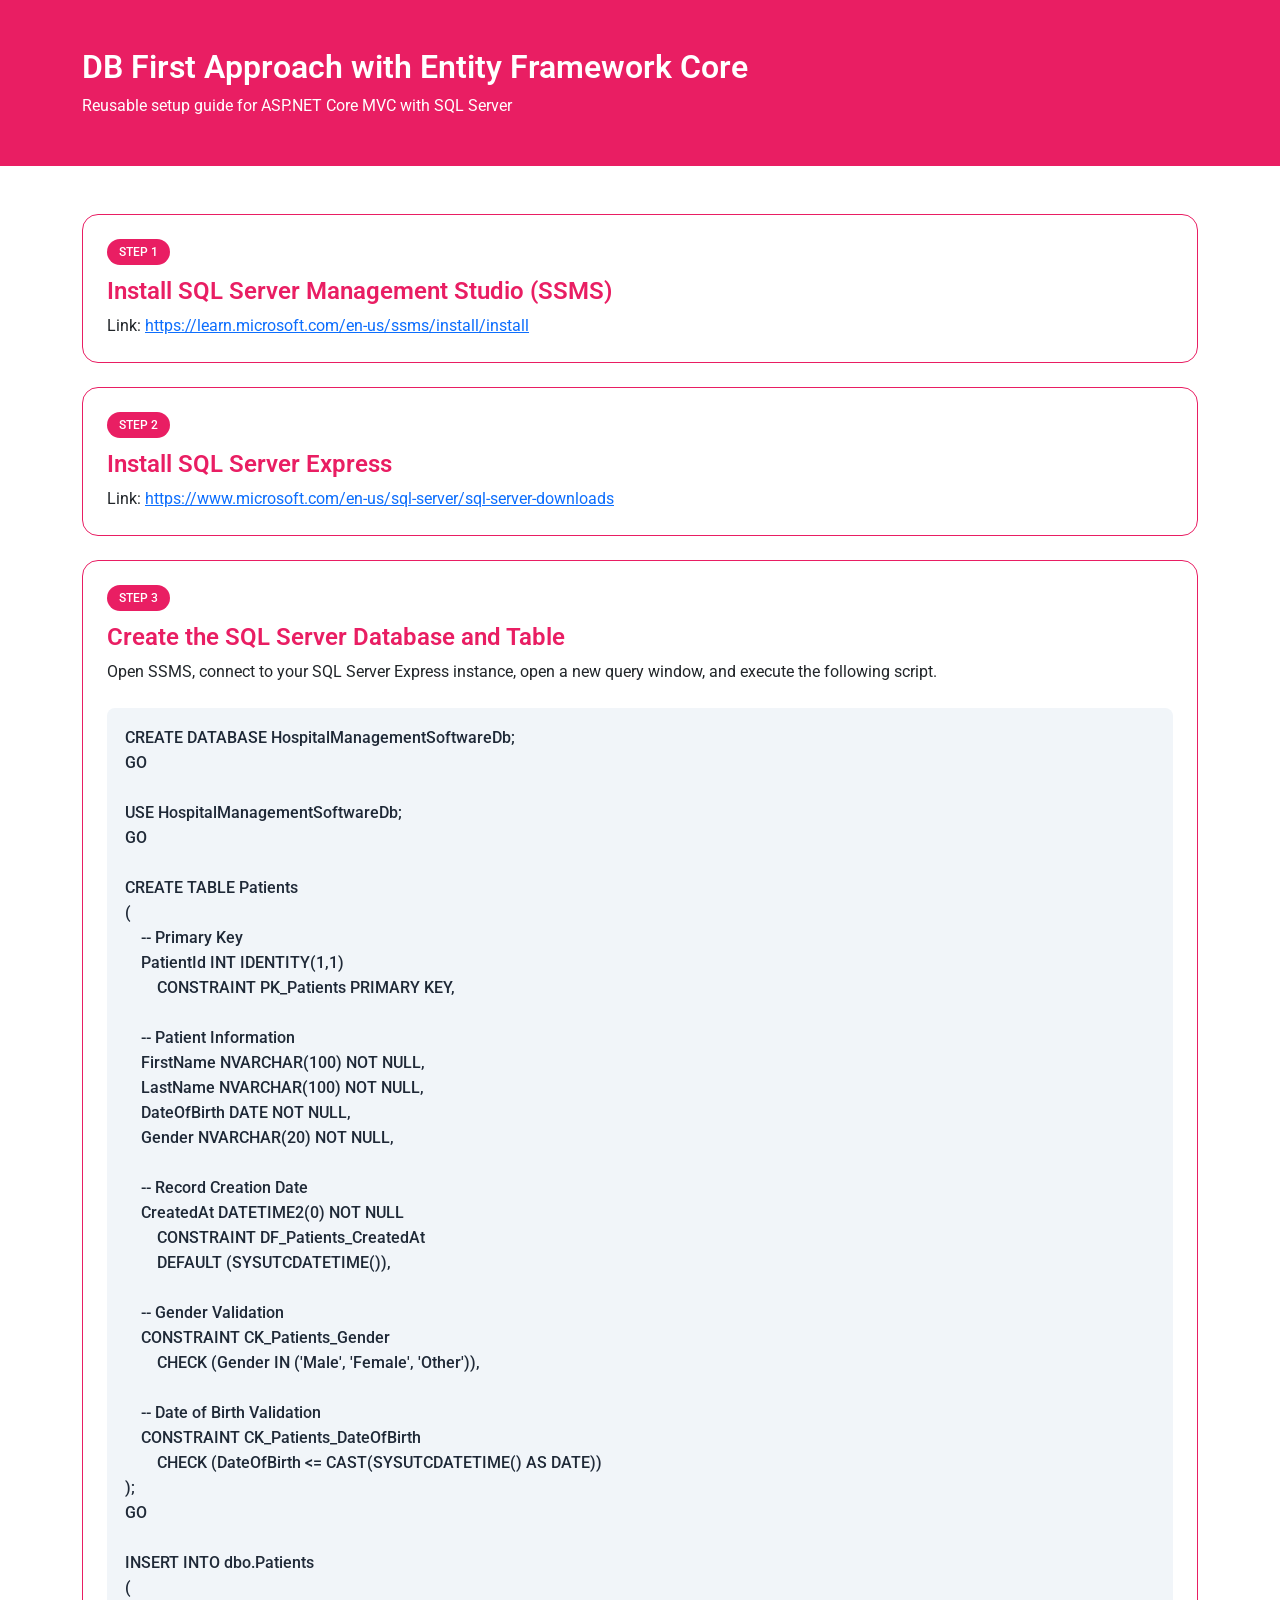
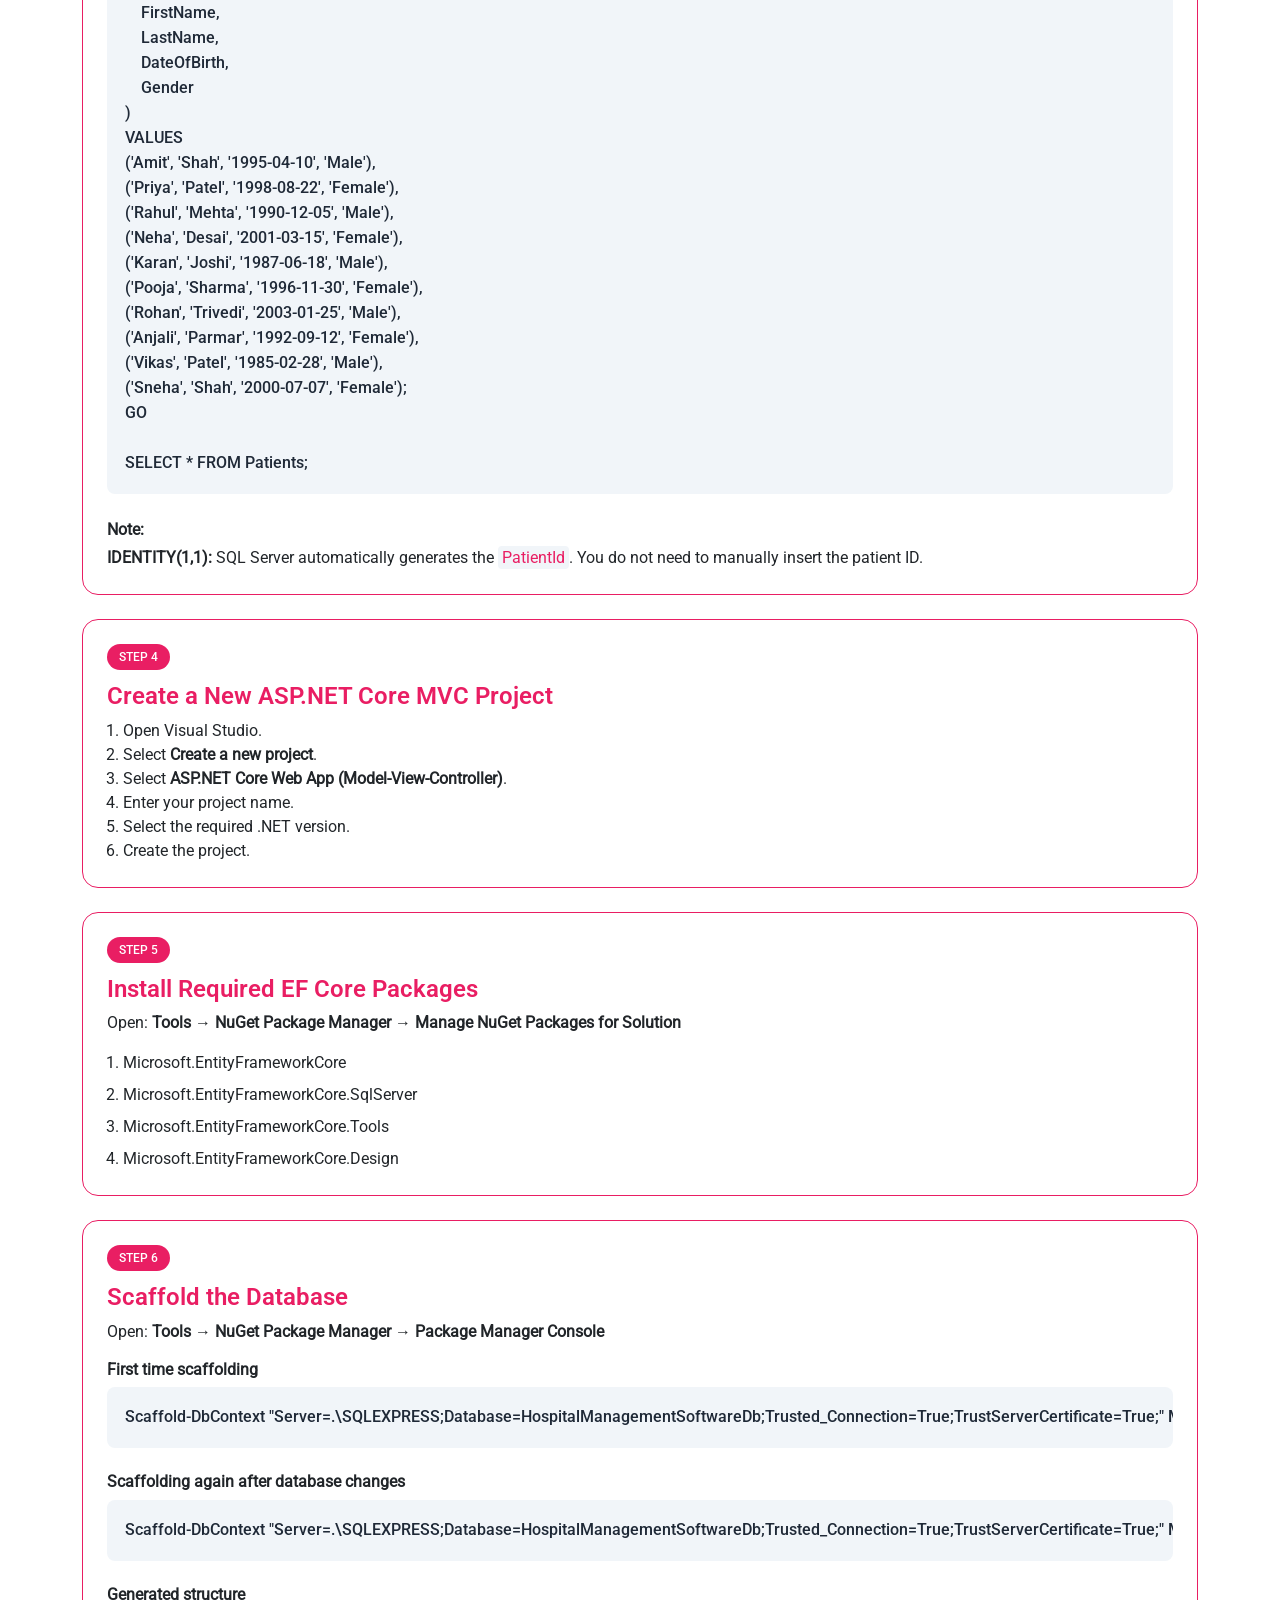
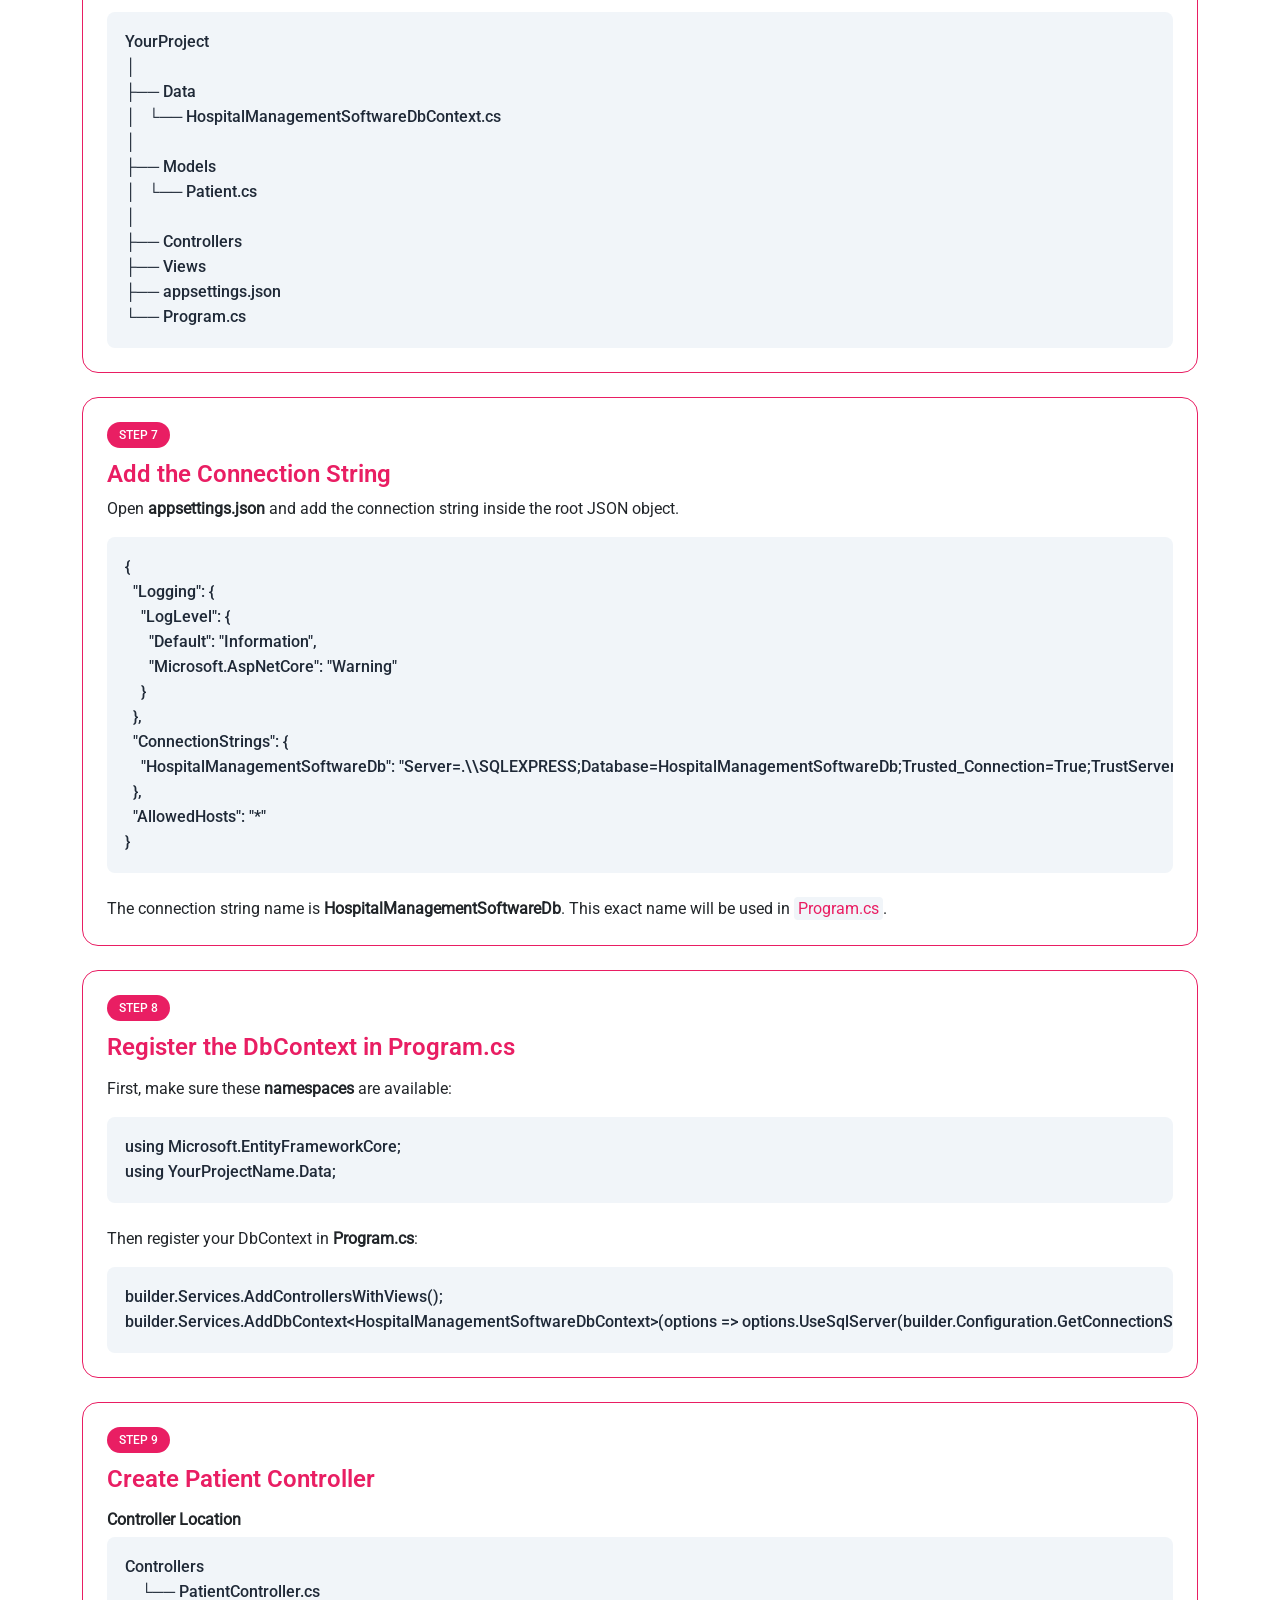
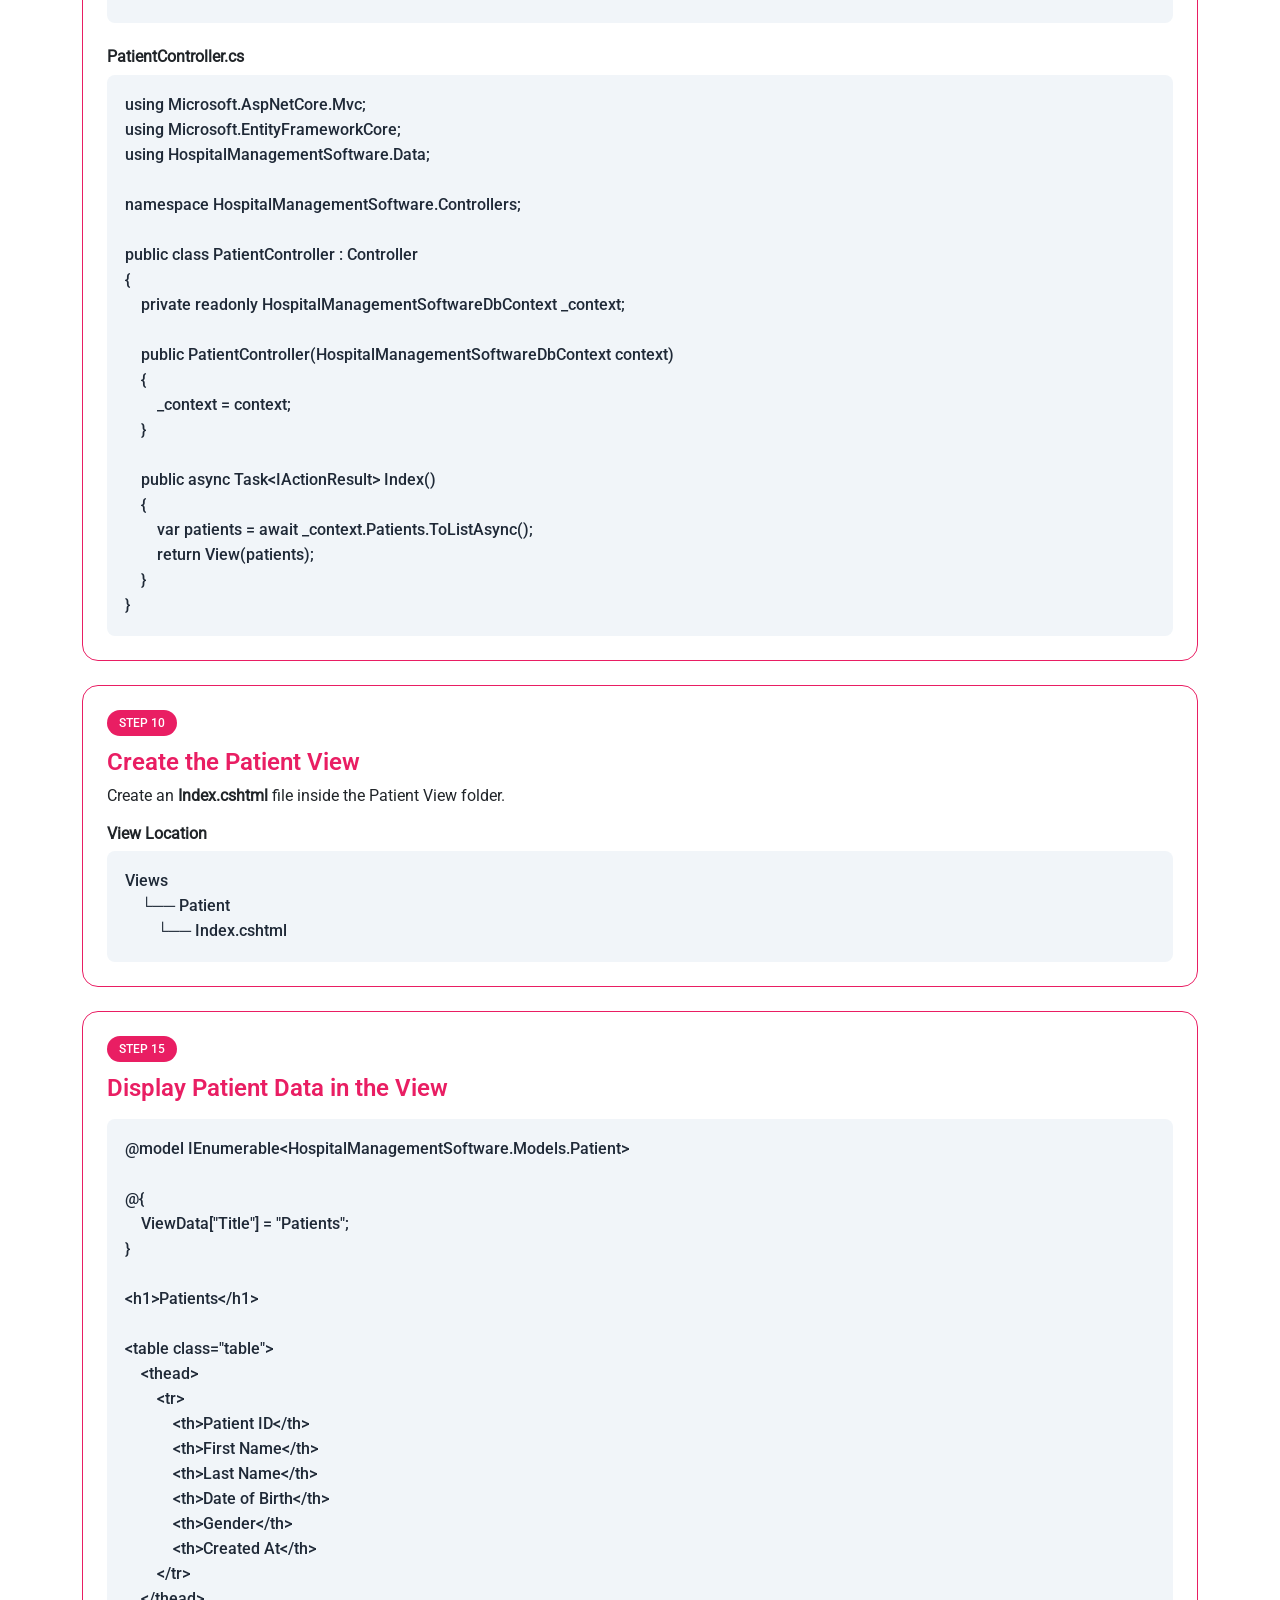
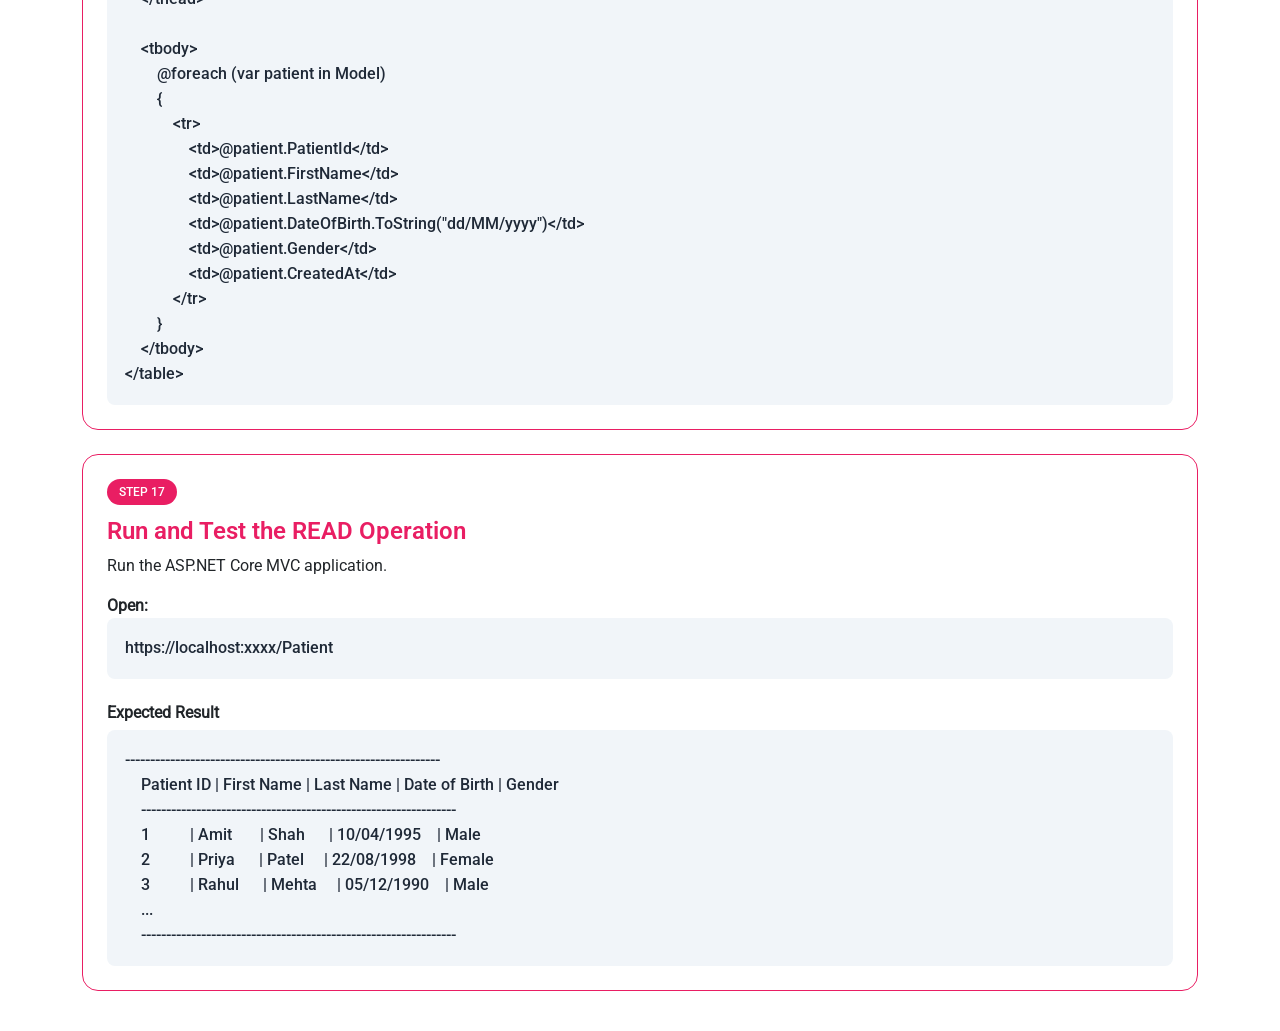
<file: index.html>
<!DOCTYPE html>
<html lang="en">
<head>
    <meta charset="UTF-8">
    <meta name="viewport" content="width=device-width, initial-scale=1.0">
    <title>DB First Approach with EF Core - Hospital Management Software</title>
    <!-- Bootstrap-5 Minified CSS -->
    <link rel="stylesheet" href="css/bootstrap.min.css" type="text/css" />
    <!-- Style CSS -->
    <link rel="stylesheet" href="css/style.css" type="text/css">
</head>
<body>
<!-- Header Section Starts -->
<header>
    <div class="container">
        <h1>DB First Approach with Entity Framework Core</h1>
        <p>Reusable setup guide for ASP.NET Core MVC with SQL Server</p>
    </div>
</header>
<!-- Header Section Ends -->
<!-- Main Section Starts -->
<main class="container">
    <section class="step">
        <span class="step-number">STEP 1</span>
        <h2>Install SQL Server Management Studio (SSMS)</h2>
        <p>Link: <a class="url" href="https://learn.microsoft.com/en-us/ssms/install/install" target="_blank" rel="noopener">https://learn.microsoft.com/en-us/ssms/install/install</a></p>
    </section>
    <section class="step">
        <span class="step-number">STEP 2</span>
        <h2>Install SQL Server Express</h2>
        <p>Link: <a class="url" href="https://www.microsoft.com/en-us/sql-server/sql-server-downloads" target="_blank" rel="noopener">https://www.microsoft.com/en-us/sql-server/sql-server-downloads</a></p>
    </section>
    <section class="step">
        <span class="step-number">STEP 3</span>
        <h2>Create the SQL Server Database and Table</h2>
        <p class="mb-4">Open SSMS, connect to your SQL Server Express instance, open a new query window, and execute the following script.</p>
        <pre><code>CREATE DATABASE HospitalManagementSoftwareDb;
GO

USE HospitalManagementSoftwareDb;
GO

CREATE TABLE Patients
(
    -- Primary Key
    PatientId INT IDENTITY(1,1)
        CONSTRAINT PK_Patients PRIMARY KEY,

    -- Patient Information
    FirstName NVARCHAR(100) NOT NULL,
    LastName NVARCHAR(100) NOT NULL,
    DateOfBirth DATE NOT NULL,
    Gender NVARCHAR(20) NOT NULL,

    -- Record Creation Date
    CreatedAt DATETIME2(0) NOT NULL
        CONSTRAINT DF_Patients_CreatedAt
        DEFAULT (SYSUTCDATETIME()),

    -- Gender Validation
    CONSTRAINT CK_Patients_Gender
        CHECK (Gender IN ('Male', 'Female', 'Other')),

    -- Date of Birth Validation
    CONSTRAINT CK_Patients_DateOfBirth
        CHECK (DateOfBirth &lt;= CAST(SYSUTCDATETIME() AS DATE))
);
GO

INSERT INTO dbo.Patients
(
    FirstName,
    LastName,
    DateOfBirth,
    Gender
)
VALUES
('Amit', 'Shah', '1995-04-10', 'Male'),
('Priya', 'Patel', '1998-08-22', 'Female'),
('Rahul', 'Mehta', '1990-12-05', 'Male'),
('Neha', 'Desai', '2001-03-15', 'Female'),
('Karan', 'Joshi', '1987-06-18', 'Male'),
('Pooja', 'Sharma', '1996-11-30', 'Female'),
('Rohan', 'Trivedi', '2003-01-25', 'Male'),
('Anjali', 'Parmar', '1992-09-12', 'Female'),
('Vikas', 'Patel', '1985-02-28', 'Male'),
('Sneha', 'Shah', '2000-07-07', 'Female');
GO

SELECT * FROM Patients;</code></pre>
        <p class="mt-4 mb-1"><strong>Note:</strong></p>
        <div>
            <strong>IDENTITY(1,1):</strong> SQL Server automatically generates the <span class="inline-code">PatientId</span>.
            You do not need to manually insert the patient ID.
        </div>
    </section>
    <section class="step">
        <span class="step-number">STEP 4</span>
        <h2>Create a New ASP.NET Core MVC Project</h2>
        <ol class="mb-0 ps-3">
            <li>Open Visual Studio.</li>
            <li>Select <strong>Create a new project</strong>.</li>
            <li>Select <strong>ASP.NET Core Web App (Model-View-Controller)</strong>.</li>
            <li>Enter your project name.</li>
            <li>Select the required .NET version.</li>
            <li>Create the project.</li>
        </ol>
    </section>
    <section class="step">
        <span class="step-number">STEP 5</span>
        <h2>Install Required EF Core Packages</h2>
        <p class="mb-3">Open: <strong>Tools → NuGet Package Manager → Manage NuGet Packages for Solution</strong></p>
        <ol class="package-list">
            <li>
                Microsoft.EntityFrameworkCore
            </li>
            <li>
                Microsoft.EntityFrameworkCore.SqlServer
            </li>
            <li>
                Microsoft.EntityFrameworkCore.Tools
            </li>
            <li>
                Microsoft.EntityFrameworkCore.Design
            </li>
        </ol>
    </section>
    <section class="step">
        <span class="step-number">STEP 6</span>
        <h2>Scaffold the Database</h2>
        <p class="mb-3">Open: <strong>Tools → NuGet Package Manager → Package Manager Console</strong></p>
        <h3><strong>First time scaffolding</strong></h3>
        <pre class="mb-4"><code>Scaffold-DbContext "Server=.\SQLEXPRESS;Database=HospitalManagementSoftwareDb;Trusted_Connection=True;TrustServerCertificate=True;" Microsoft.EntityFrameworkCore.SqlServer -OutputDir Models -ContextDir Data -Context HospitalManagementSoftwareDbContext -NoOnConfiguring -DataAnnotations</code></pre>
        <h3><strong>Scaffolding again after database changes</strong></h3>
        <pre class="mb-4"><code>Scaffold-DbContext "Server=.\SQLEXPRESS;Database=HospitalManagementSoftwareDb;Trusted_Connection=True;TrustServerCertificate=True;" Microsoft.EntityFrameworkCore.SqlServer -OutputDir Models -ContextDir Data -Context HospitalManagementSoftwareDbContext -NoOnConfiguring -DataAnnotations -Force</code></pre>
        <h3><strong>Generated structure</strong></h3>
        <pre><code>YourProject
│
├── Data
│   └── HospitalManagementSoftwareDbContext.cs
│
├── Models
│   └── Patient.cs
│
├── Controllers
├── Views
├── appsettings.json
└── Program.cs</code></pre>
    </section>
    <section class="step">
        <span class="step-number">STEP 7</span>
        <h2>Add the Connection String</h2>
        <p class="mb-3">Open <strong>appsettings.json</strong> and add the connection string inside the root JSON object.</p>
        <pre><code>{
  "Logging": {
    "LogLevel": {
      "Default": "Information",
      "Microsoft.AspNetCore": "Warning"
    }
  },
  "ConnectionStrings": {
    "HospitalManagementSoftwareDb": "Server=.\\SQLEXPRESS;Database=HospitalManagementSoftwareDb;Trusted_Connection=True;TrustServerCertificate=True;"
  },
  "AllowedHosts": "*"
}</code></pre>
        <div class="mt-4">
            The connection string name is <strong>HospitalManagementSoftwareDb</strong>.
            This exact name will be used in <span class="inline-code">Program.cs</span>.
        </div>
    </section>
    <section class="step">
        <span class="step-number">STEP 8</span>
        <h2 class="mb-3">Register the DbContext in Program.cs</h2>
        <p class="mb-3">First, make sure these <strong>namespaces</strong> are available:</p>
        <pre><code>using Microsoft.EntityFrameworkCore;
using YourProjectName.Data;</code></pre>
        <p class="mt-4 mb-3">Then register your DbContext in <strong>Program.cs</strong>:</p>
        <pre><code>builder.Services.AddControllersWithViews();
builder.Services.AddDbContext&lt;HospitalManagementSoftwareDbContext&gt;(options => options.UseSqlServer(builder.Configuration.GetConnectionString("HospitalManagementSoftwareDb")));</code></pre>
    </section>
    <section class="step">
        <span class="step-number">STEP 9</span>
        <h2>Create Patient Controller</h2>
        <h3 class="mt-3"><strong>Controller Location</strong></h3>
        <pre><code>Controllers
    └── PatientController.cs</code></pre>
        <h3 class="mt-4"><strong>PatientController.cs</strong></h3>
        <pre><code>using Microsoft.AspNetCore.Mvc;
using Microsoft.EntityFrameworkCore;
using HospitalManagementSoftware.Data;

namespace HospitalManagementSoftware.Controllers;

public class PatientController : Controller
{
    private readonly HospitalManagementSoftwareDbContext _context;

    public PatientController(HospitalManagementSoftwareDbContext context)
    {
        _context = context;
    }

    public async Task&lt;IActionResult&gt; Index()
    {
        var patients = await _context.Patients.ToListAsync();
        return View(patients);
    }
}
</code></pre>
    </section>
    <section class="step">
        <span class="step-number">STEP 10</span>
        <h2>Create the Patient View</h2>
        <p class="mb-3">Create an <strong>Index.cshtml</strong> file inside the Patient View folder.</p>
        <h3><strong>View Location</strong></h3>
        <pre><code>Views
    └── Patient
        └── Index.cshtml</code></pre>
    </section>
    <section class="step">
        <span class="step-number">STEP 15</span>
        <h2 class="mb-3">Display Patient Data in the View</h2>
        <pre><code>@model IEnumerable&lt;HospitalManagementSoftware.Models.Patient&gt;

@{
    ViewData["Title"] = "Patients";
}

&lt;h1&gt;Patients&lt;/h1&gt;

&lt;table class="table"&gt;
    &lt;thead&gt;
        &lt;tr&gt;
            &lt;th&gt;Patient ID&lt;/th&gt;
            &lt;th&gt;First Name&lt;/th&gt;
            &lt;th&gt;Last Name&lt;/th&gt;
            &lt;th&gt;Date of Birth&lt;/th&gt;
            &lt;th&gt;Gender&lt;/th&gt;
            &lt;th&gt;Created At&lt;/th&gt;
        &lt;/tr&gt;
    &lt;/thead&gt;

    &lt;tbody&gt;
        @foreach (var patient in Model)
        {
            &lt;tr&gt;
                &lt;td&gt;@patient.PatientId&lt;/td&gt;
                &lt;td&gt;@patient.FirstName&lt;/td&gt;
                &lt;td&gt;@patient.LastName&lt;/td&gt;
                &lt;td&gt;@patient.DateOfBirth.ToString("dd/MM/yyyy")&lt;/td&gt;
                &lt;td&gt;@patient.Gender&lt;/td&gt;
                &lt;td&gt;@patient.CreatedAt&lt;/td&gt;
            &lt;/tr&gt;
        }
    &lt;/tbody&gt;
&lt;/table&gt;</code></pre>
    </section>
    <section class="step">
        <span class="step-number">STEP 17</span>
        <h2>Run and Test the READ Operation</h2>
        <p class="mb-3">Run the ASP.NET Core MVC application.</p>
        <p><strong>Open:</strong></p>
        <pre><code>https://localhost:xxxx/Patient</code></pre>
        <h3 class="mt-4"><strong>Expected Result</strong></h3>
        <pre><code>---------------------------------------------------------------
    Patient ID | First Name | Last Name | Date of Birth | Gender
    ---------------------------------------------------------------
    1          | Amit       | Shah      | 10/04/1995    | Male
    2          | Priya      | Patel     | 22/08/1998    | Female
    3          | Rahul      | Mehta     | 05/12/1990    | Male
    ...
    ---------------------------------------------------------------</code></pre>
    </section>
</main>
<!-- Main Section Starts -->
</body>
</html>
</file>
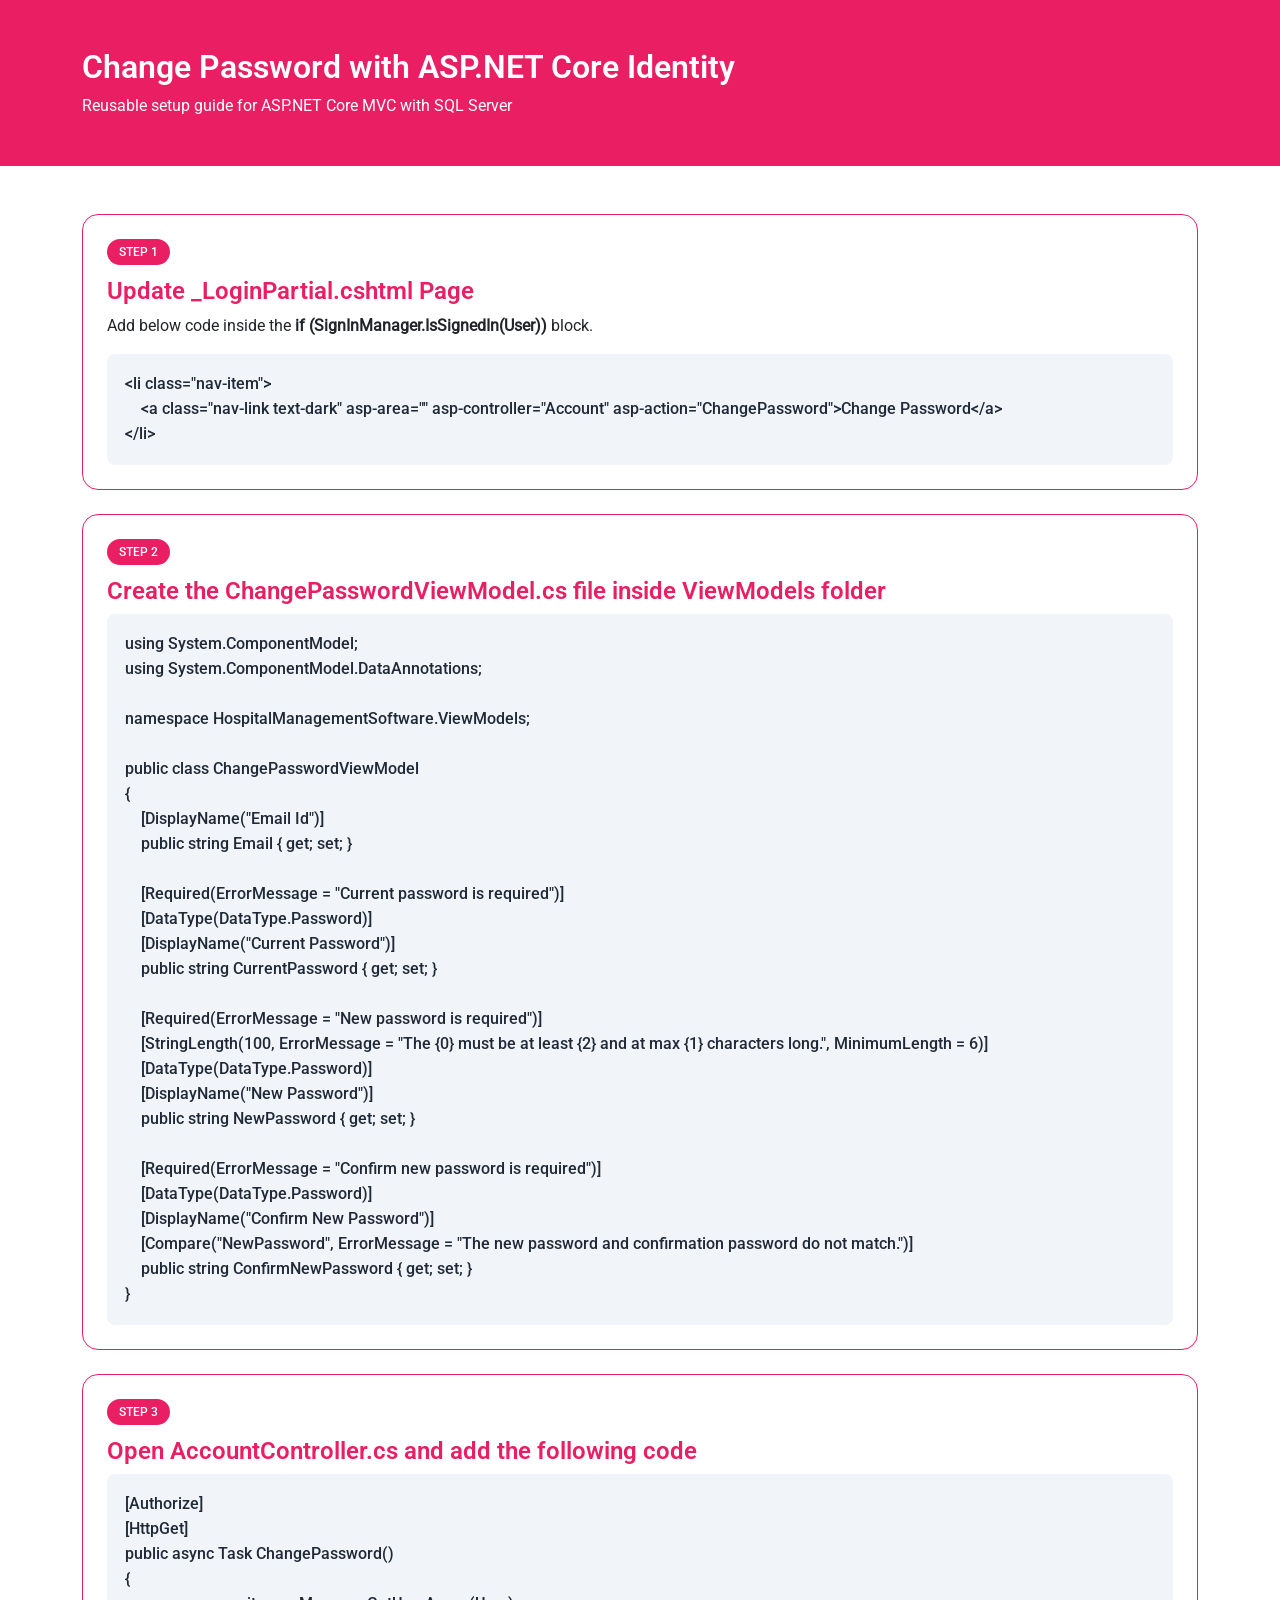
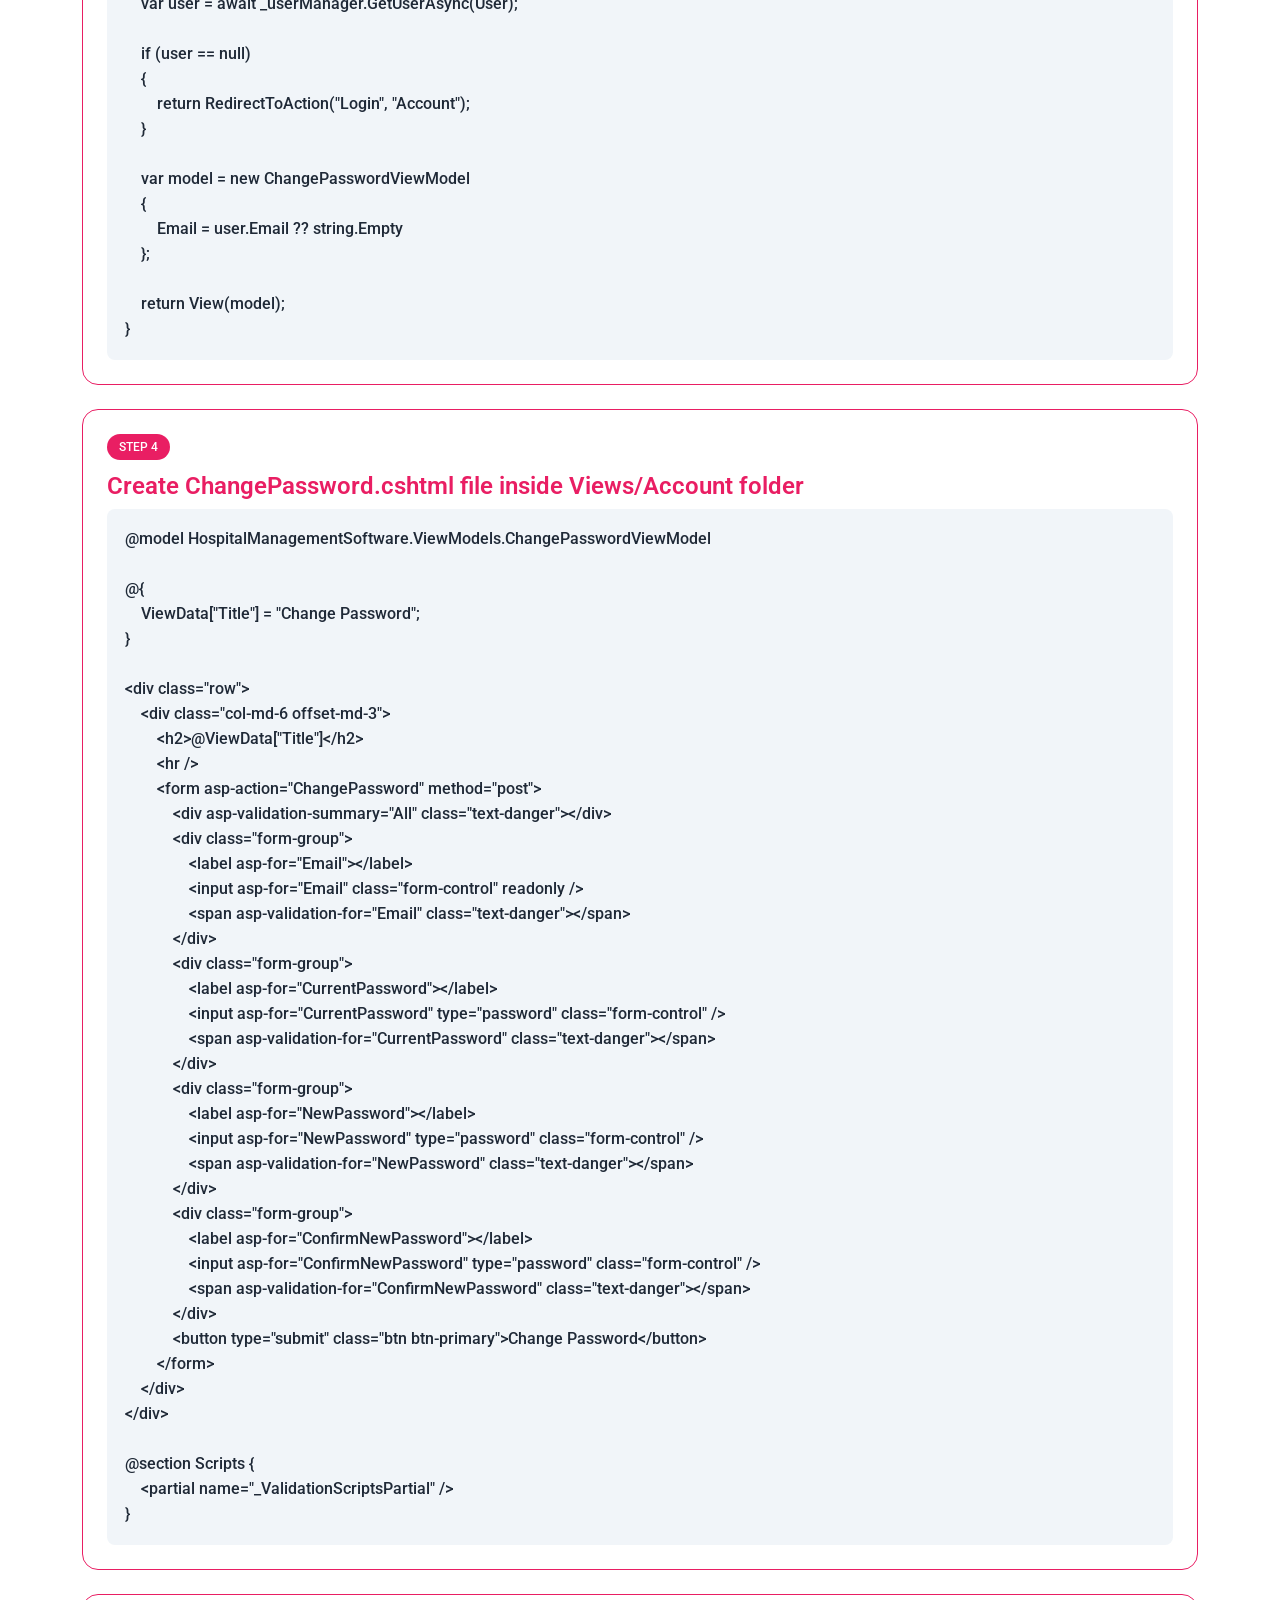
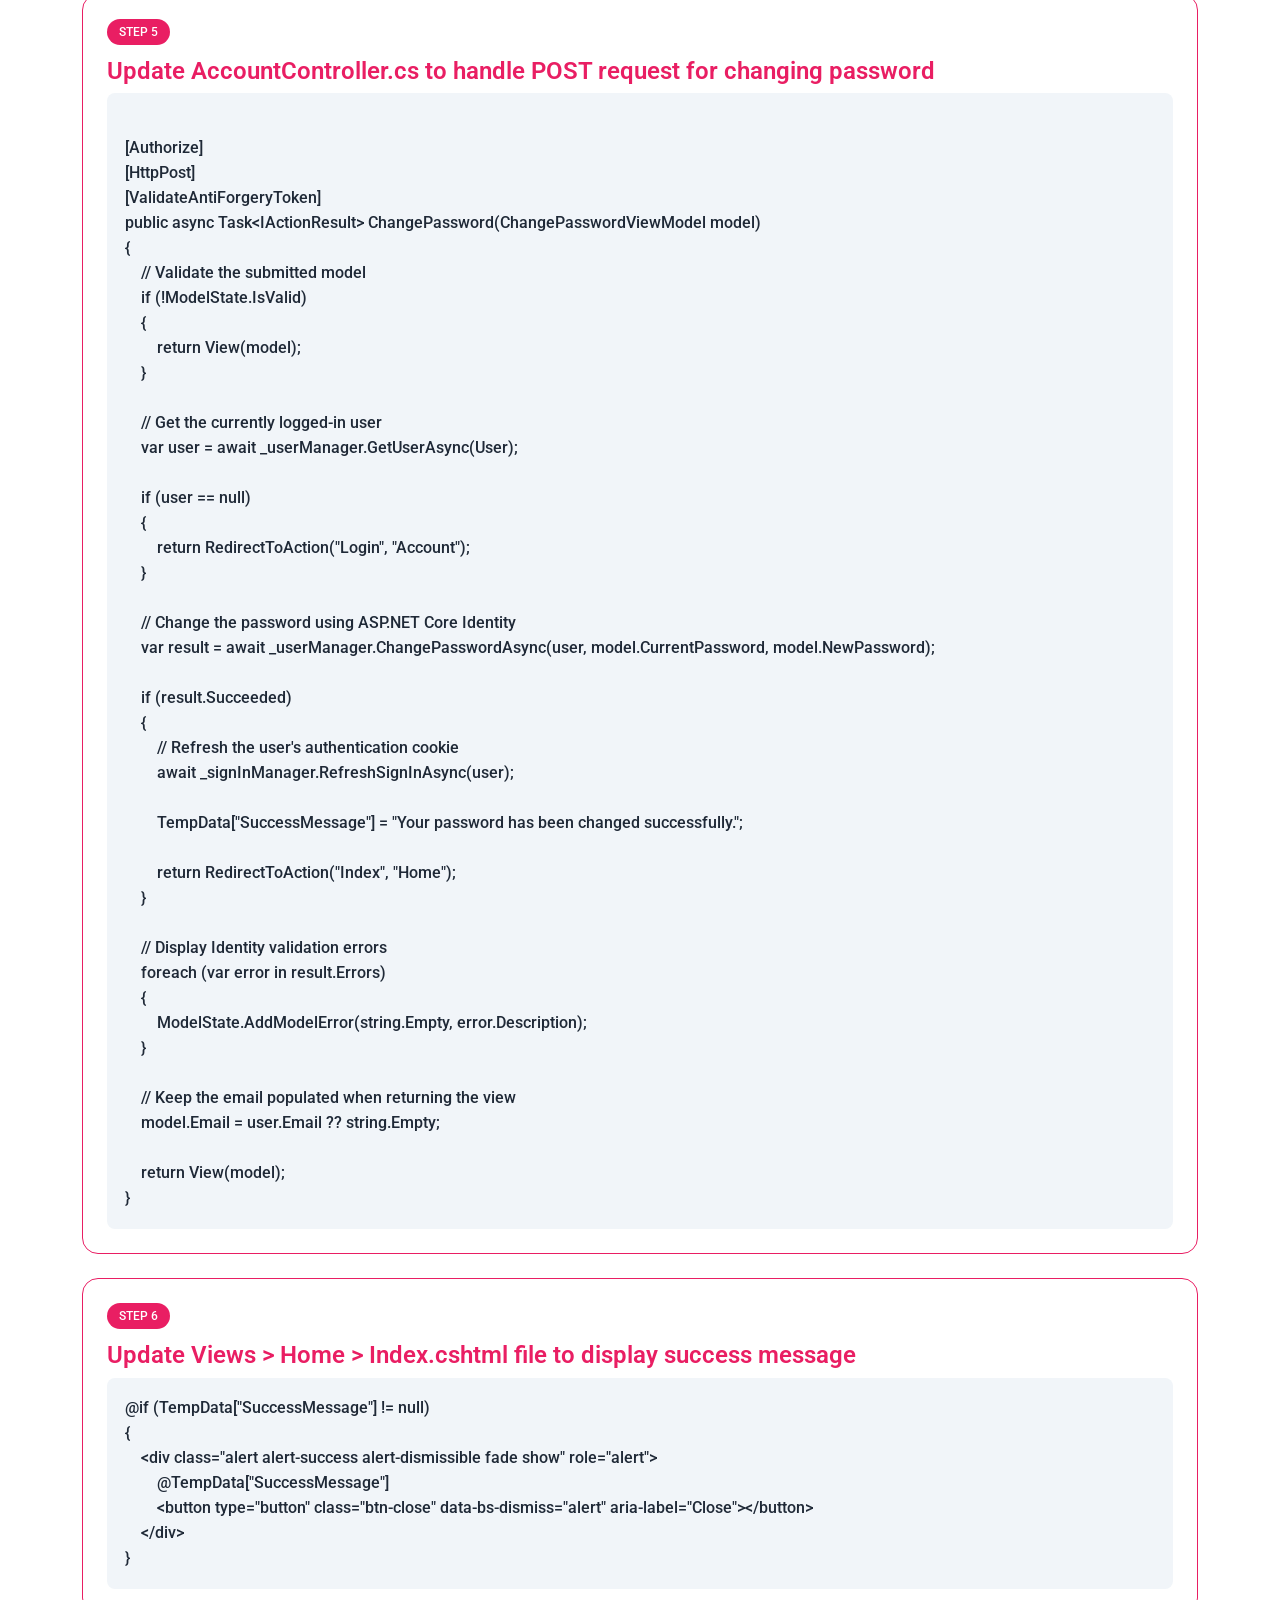
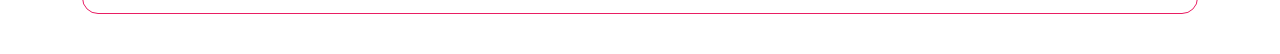
<file: change-password.html>
<!DOCTYPE html>
<html lang="en">
<head>
    <meta charset="UTF-8">
    <meta name="viewport" content="width=device-width, initial-scale=1.0">
    <title>Change Password</title>
    <link rel="stylesheet" href="css/bootstrap.min.css" type="text/css">
    <link rel="stylesheet" href="css/style.css" type="text/css">
</head>
<body>
    <!-- Header Section Starts -->
    <header>
        <div class="container">
            <h1>Change Password with ASP.NET Core Identity</h1>
            <p>Reusable setup guide for ASP.NET Core MVC with SQL Server</p>
        </div>
    </header>
    <!-- Header Section Ends -->
    <!-- Main Content Section Starts -->
    <main class="container">
        <section class="step">
            <span class="step-number">STEP 1</span>
            <h2>Update _LoginPartial.cshtml Page</h2>
            <p class="mb-3">Add below code inside the <strong>if (SignInManager.IsSignedIn(User))</strong> block.</p>
            <pre><code>&lt;li class="nav-item"&gt;
    &lt;a class="nav-link text-dark" asp-area="" asp-controller="Account" asp-action="ChangePassword"&gt;Change Password&lt;/a&gt;
&lt;/li&gt;</code></pre>
        </section>
        <section class="step">
            <span class="step-number">STEP 2</span>
            <h2>Create the ChangePasswordViewModel.cs file inside ViewModels folder</h2>
            <pre><code>using System.ComponentModel;
using System.ComponentModel.DataAnnotations;

namespace HospitalManagementSoftware.ViewModels;

public class ChangePasswordViewModel
{
    [DisplayName("Email Id")]
    public string Email { get; set; }

    [Required(ErrorMessage = "Current password is required")]
    [DataType(DataType.Password)]
    [DisplayName("Current Password")]
    public string CurrentPassword { get; set; }

    [Required(ErrorMessage = "New password is required")]
    [StringLength(100, ErrorMessage = "The {0} must be at least {2} and at max {1} characters long.", MinimumLength = 6)]
    [DataType(DataType.Password)]
    [DisplayName("New Password")]
    public string NewPassword { get; set; }

    [Required(ErrorMessage = "Confirm new password is required")]
    [DataType(DataType.Password)]
    [DisplayName("Confirm New Password")]
    [Compare("NewPassword", ErrorMessage = "The new password and confirmation password do not match.")]
    public string ConfirmNewPassword { get; set; }
}</code></pre>
        </section>
        <section class="step">
            <span class="step-number">STEP 3</span>
            <h2>Open AccountController.cs and add the following code</h2>
            <pre><code>[Authorize]
[HttpGet]
public async Task<code> ChangePassword()
{
    var user = await _userManager.GetUserAsync(User);

    if (user == null)
    {
        return RedirectToAction("Login", "Account");
    }

    var model = new ChangePasswordViewModel
    {
        Email = user.Email ?? string.Empty
    };

    return View(model);
}</code></pre>
        </section>
        <section class="step">
            <span class="step-number">STEP 4</span>
            <h2>Create ChangePassword.cshtml file inside Views/Account folder</h2>
            <pre><code>@model HospitalManagementSoftware.ViewModels.ChangePasswordViewModel

@{
    ViewData["Title"] = "Change Password";
}

&lt;div class="row"&gt;
    &lt;div class="col-md-6 offset-md-3"&gt;
        &lt;h2&gt;@ViewData["Title"]&lt;/h2&gt;
        &lt;hr /&gt;
        &lt;form asp-action="ChangePassword" method="post"&gt;
            &lt;div asp-validation-summary="All" class="text-danger"&gt;&lt;/div&gt;
            &lt;div class="form-group"&gt;
                &lt;label asp-for="Email"&gt;&lt;/label&gt;
                &lt;input asp-for="Email" class="form-control" readonly /&gt;
                &lt;span asp-validation-for="Email" class="text-danger"&gt;&lt;/span&gt;
            &lt;/div&gt;
            &lt;div class="form-group"&gt;
                &lt;label asp-for="CurrentPassword"&gt;&lt;/label&gt;
                &lt;input asp-for="CurrentPassword" type="password" class="form-control" /&gt;
                &lt;span asp-validation-for="CurrentPassword" class="text-danger"&gt;&lt;/span&gt;
            &lt;/div&gt;
            &lt;div class="form-group"&gt;
                &lt;label asp-for="NewPassword"&gt;&lt;/label&gt;
                &lt;input asp-for="NewPassword" type="password" class="form-control" /&gt;
                &lt;span asp-validation-for="NewPassword" class="text-danger"&gt;&lt;/span&gt;
            &lt;/div&gt;
            &lt;div class="form-group"&gt;
                &lt;label asp-for="ConfirmNewPassword"&gt;&lt;/label&gt;
                &lt;input asp-for="ConfirmNewPassword" type="password" class="form-control" /&gt;
                &lt;span asp-validation-for="ConfirmNewPassword" class="text-danger"&gt;&lt;/span&gt;
            &lt;/div&gt;
            &lt;button type="submit" class="btn btn-primary"&gt;Change Password&lt;/button&gt;
        &lt;/form&gt;
    &lt;/div&gt;
&lt;/div&gt;

@section Scripts {
    &lt;partial name="_ValidationScriptsPartial" /&gt;
}</code></pre>
        </section>
        <section class="step">
            <span class="step-number">STEP 5</span>
            <h2>Update AccountController.cs to handle POST request for changing password</h2>
            <pre><code>
[Authorize]
[HttpPost]
[ValidateAntiForgeryToken]
public async Task&lt;IActionResult&gt; ChangePassword(ChangePasswordViewModel model)
{
    // Validate the submitted model
    if (!ModelState.IsValid)
    {
        return View(model);
    }

    // Get the currently logged-in user
    var user = await _userManager.GetUserAsync(User);

    if (user == null)
    {
        return RedirectToAction("Login", "Account");
    }

    // Change the password using ASP.NET Core Identity
    var result = await _userManager.ChangePasswordAsync(user, model.CurrentPassword, model.NewPassword);

    if (result.Succeeded)
    {
        // Refresh the user's authentication cookie
        await _signInManager.RefreshSignInAsync(user);

        TempData["SuccessMessage"] = "Your password has been changed successfully.";

        return RedirectToAction("Index", "Home");
    }

    // Display Identity validation errors
    foreach (var error in result.Errors)
    {
        ModelState.AddModelError(string.Empty, error.Description);
    }

    // Keep the email populated when returning the view
    model.Email = user.Email ?? string.Empty;

    return View(model);
}</code></pre>
        </section>
        <section class="step">
            <span class="step-number">STEP 6</span>
            <h2>Update Views > Home > Index.cshtml file to display success message</h2>
            <pre><code>@if (TempData["SuccessMessage"] != null)
{
    &lt;div class="alert alert-success alert-dismissible fade show" role="alert"&gt;
        @TempData["SuccessMessage"]
        &lt;button type="button" class="btn-close" data-bs-dismiss="alert" aria-label="Close"&gt;&lt;/button&gt;
    &lt;/div&gt;
}</code></pre>
        </section>
    </main>
</body>
</html>
</file>
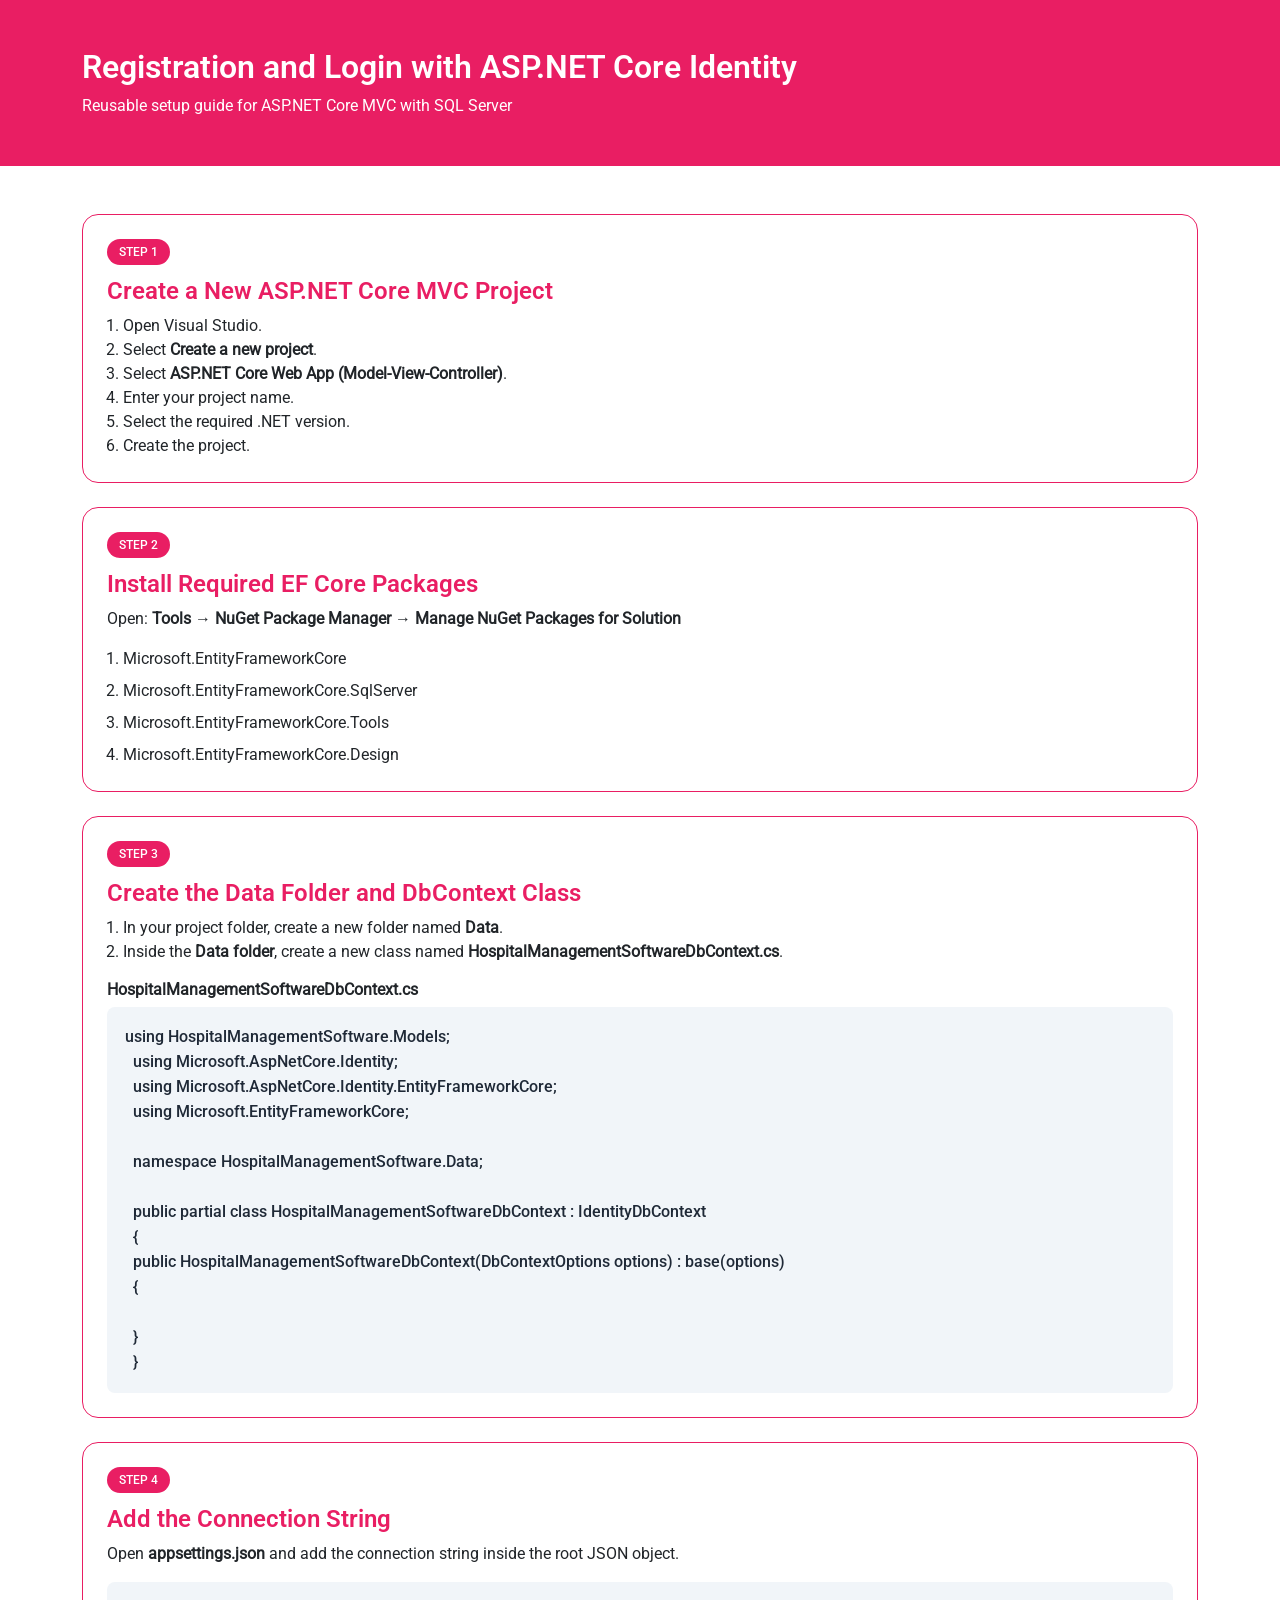
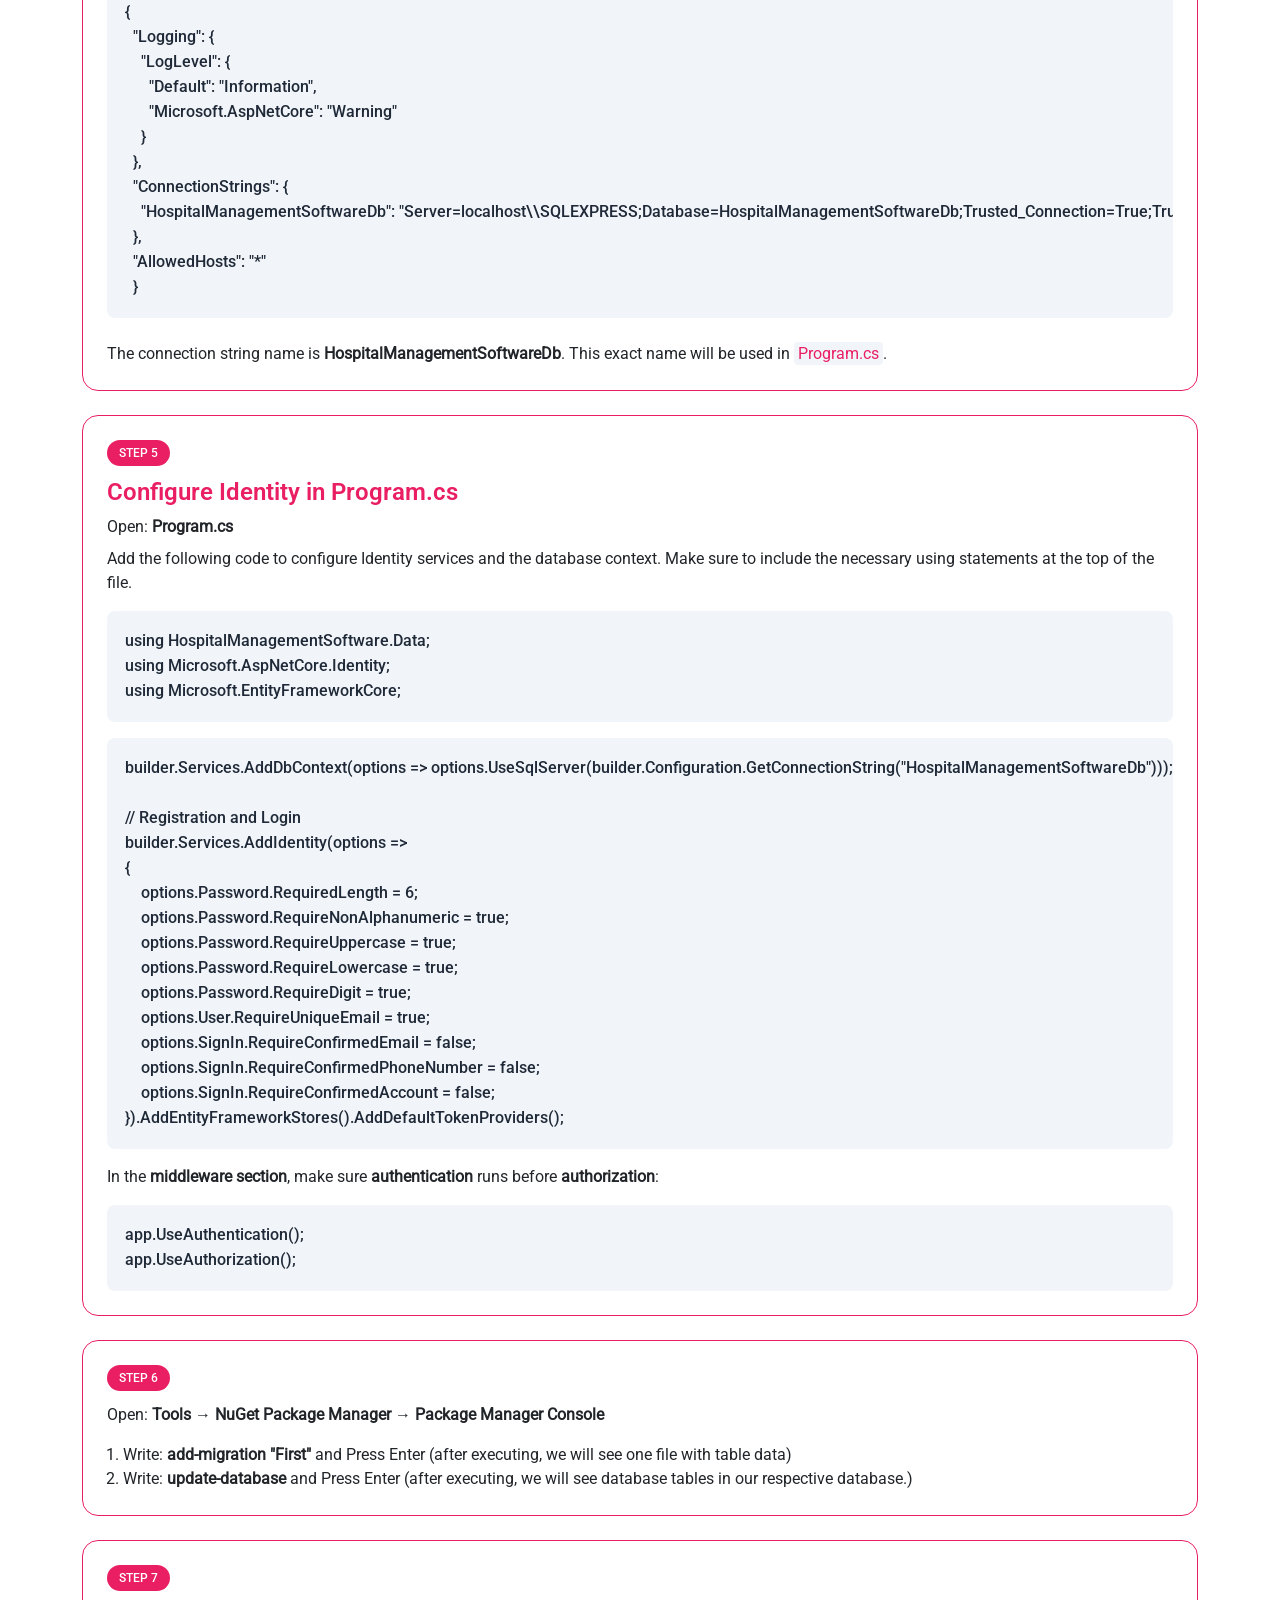
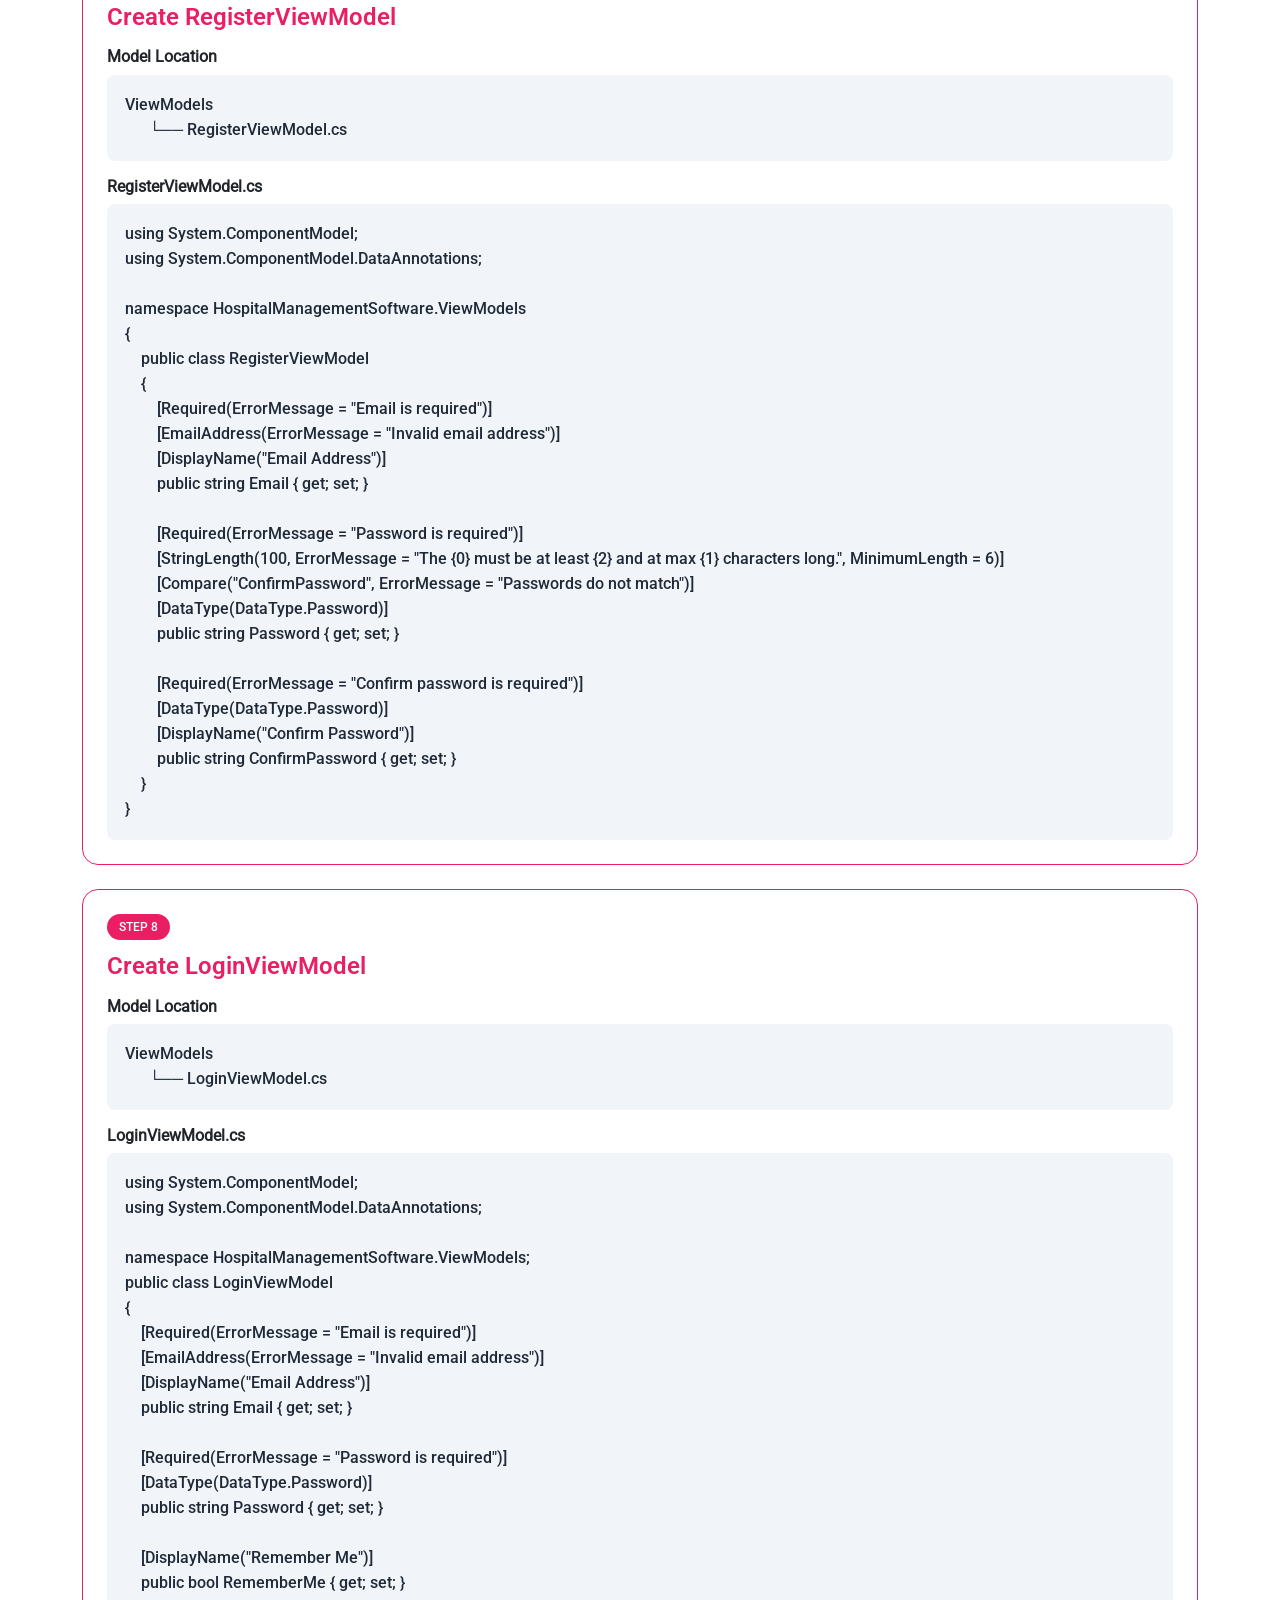
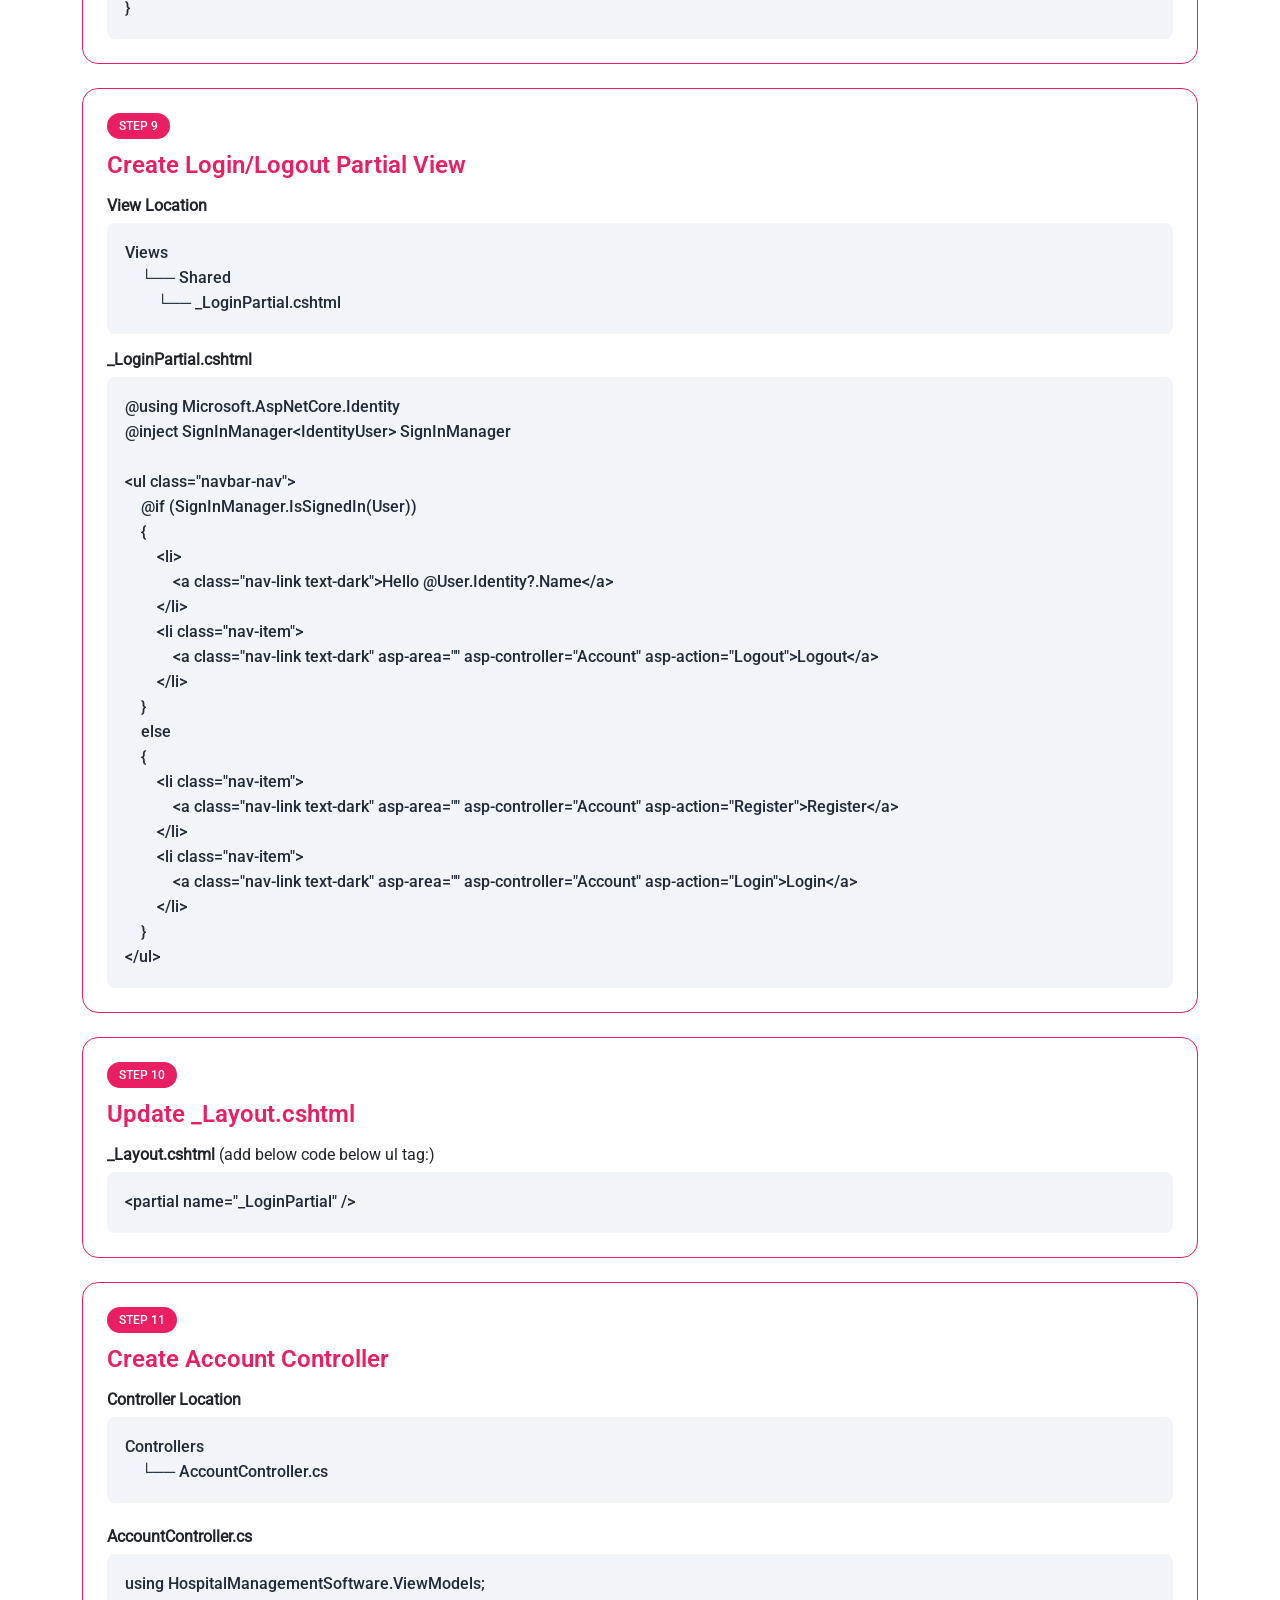
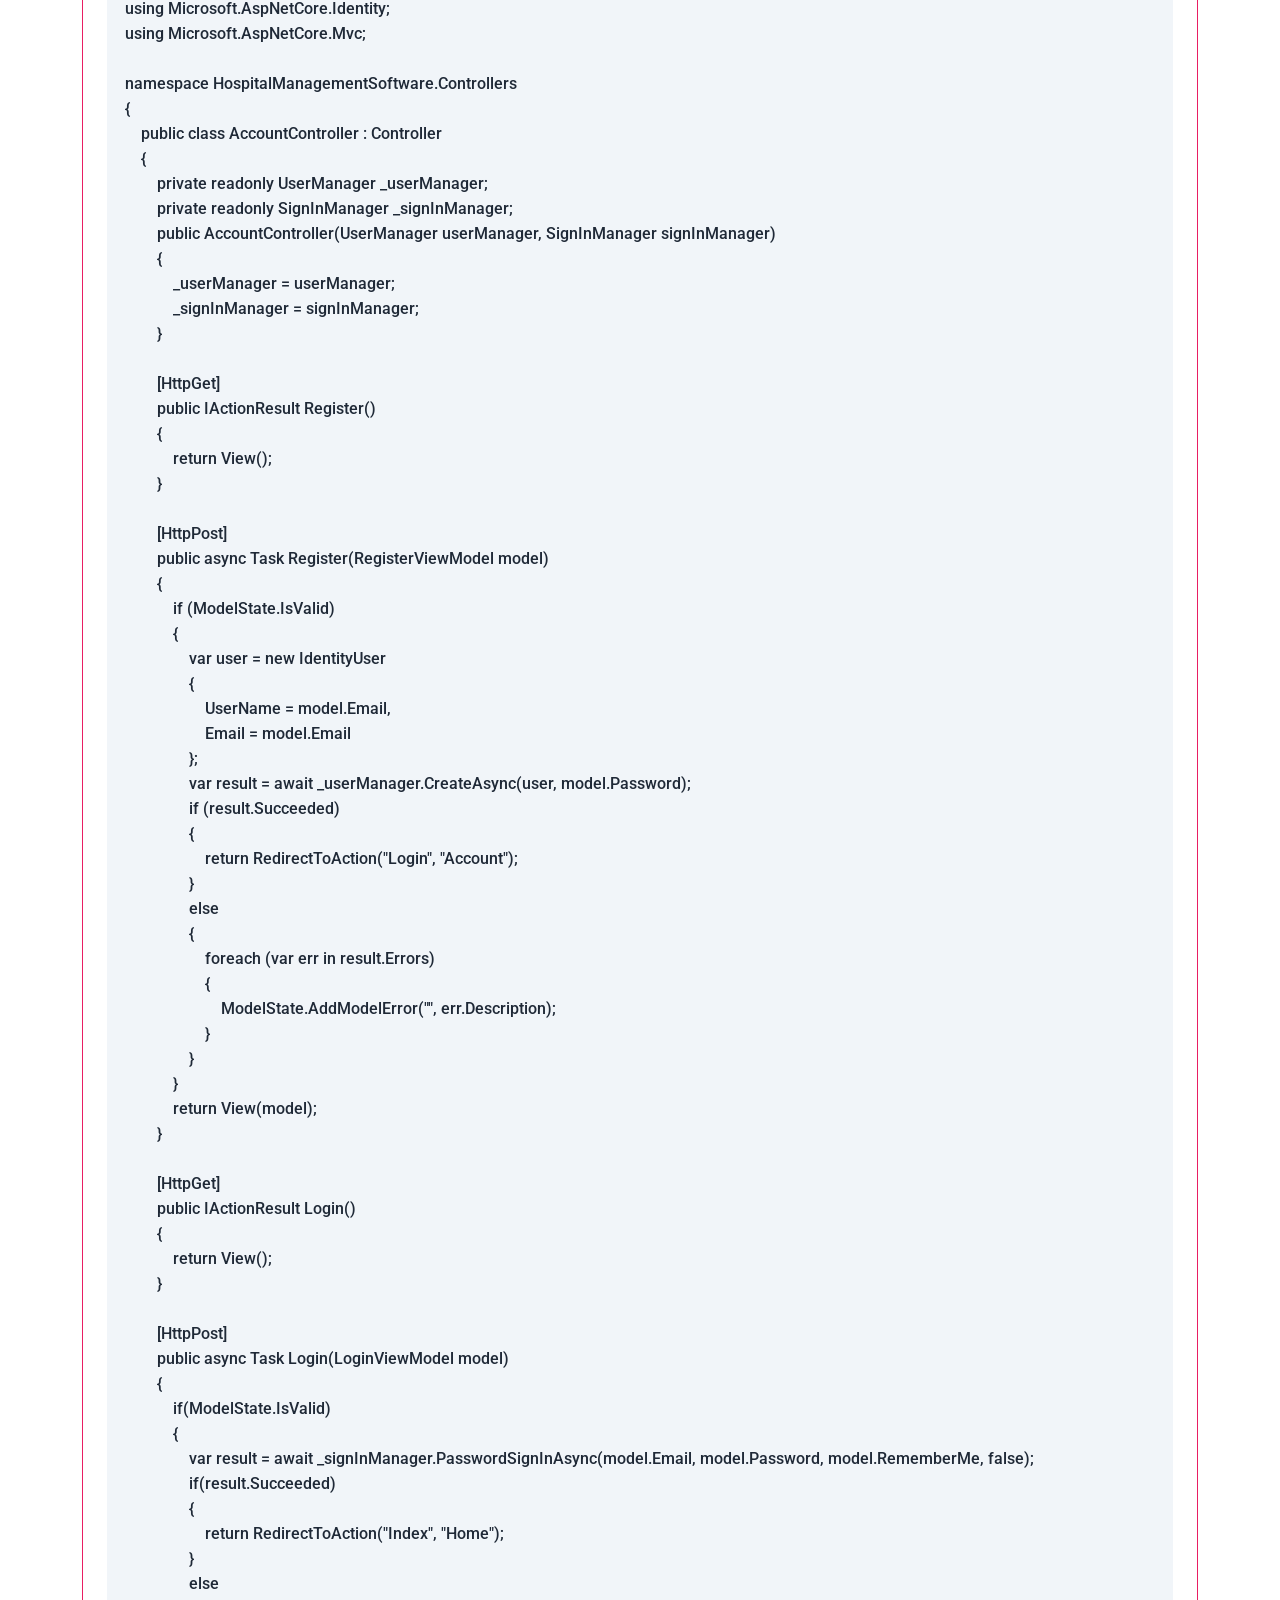
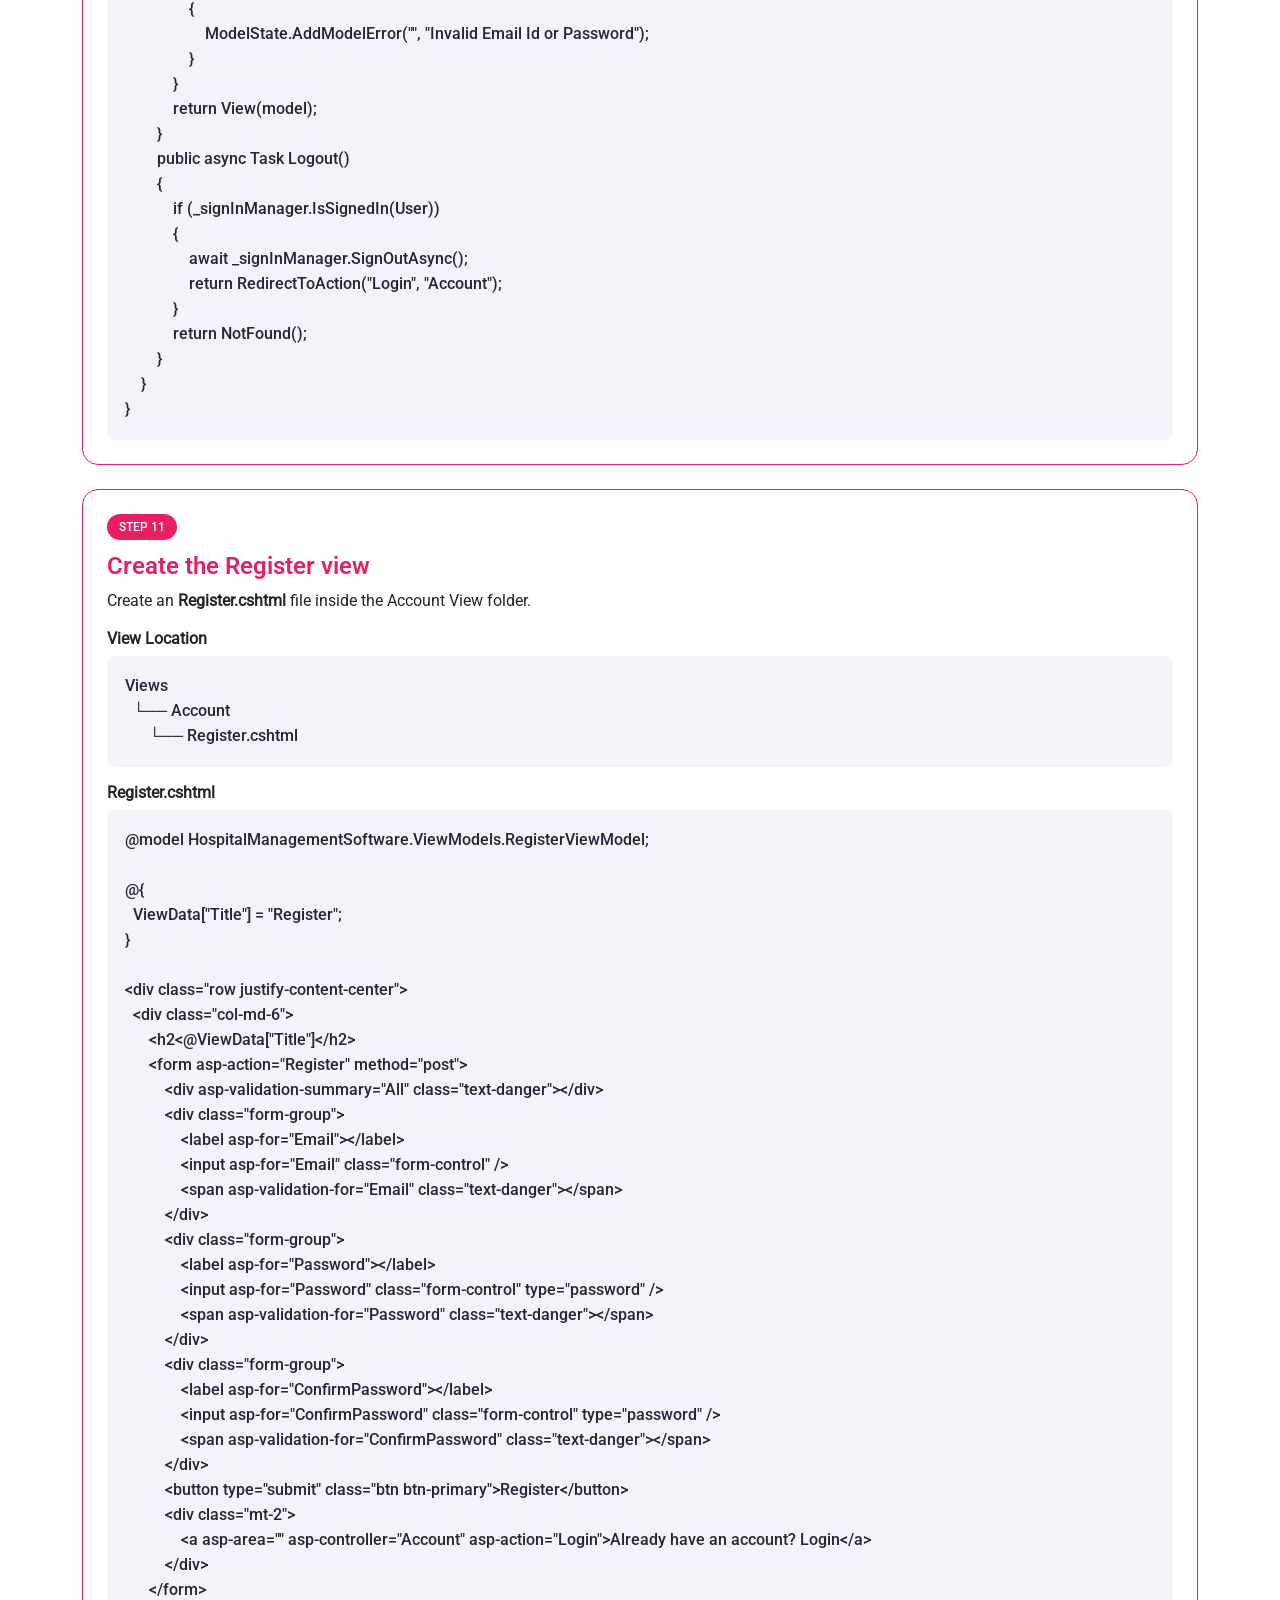
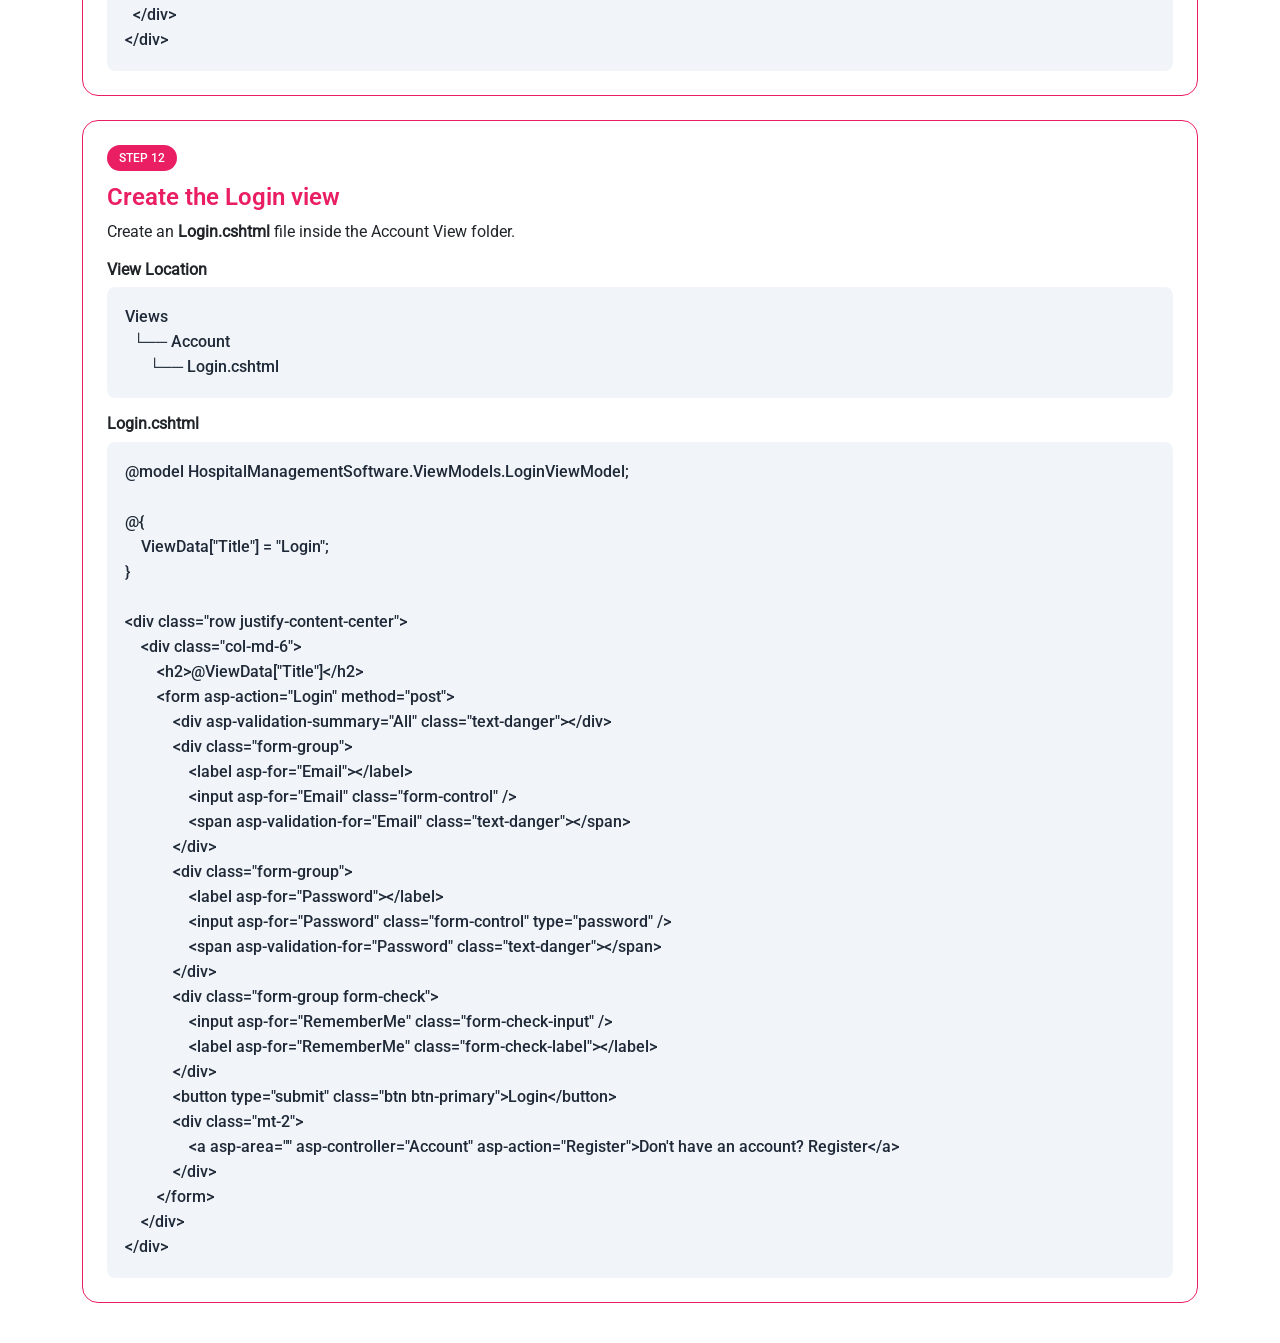
<file: registration-login.html>
<!DOCTYPE html>
<html lang="en">
<head>
    <meta charset="UTF-8">
    <meta name="viewport" content="width=device-width, initial-scale=1.0">
    <title>Registration and Login with Identity - DB First EF Core</title>
    <link rel="stylesheet" href="css/bootstrap.min.css" type="text/css">
    <link rel="stylesheet" href="css/style.css" type="text/css">
</head>
<body>
    <!-- Header Section Starts -->
    <header>
        <div class="container">
            <h1>Registration and Login with ASP.NET Core Identity</h1>
            <p>Reusable setup guide for ASP.NET Core MVC with SQL Server</p>
        </div>
    </header>
    <!-- Header Section Ends -->
    <!-- Main Content Section Starts -->
    <main class="container">
        <section class="step">
            <span class="step-number">STEP 1</span>
            <h2>Create a New ASP.NET Core MVC Project</h2>
            <ol class="mb-0 ps-3">
                <li>Open Visual Studio.</li>
                <li>Select <strong>Create a new project</strong>.</li>
                <li>Select <strong>ASP.NET Core Web App (Model-View-Controller)</strong>.</li>
                <li>Enter your project name.</li>
                <li>Select the required .NET version.</li>
                <li>Create the project.</li>
            </ol>
        </section>
        <section class="step">
            <span class="step-number">STEP 2</span>
            <h2>Install Required EF Core Packages</h2>
            <p class="mb-3">Open: <strong>Tools → NuGet Package Manager → Manage NuGet Packages for Solution</strong></p>
            <ol class="package-list">
                <li>
                    Microsoft.EntityFrameworkCore
                </li>
                <li>
                    Microsoft.EntityFrameworkCore.SqlServer
                </li>
                <li>
                    Microsoft.EntityFrameworkCore.Tools
                </li>
                <li>
                    Microsoft.EntityFrameworkCore.Design
                </li>
            </ol>
        </section>
        <section class="step">
            <span class="step-number">STEP 3</span>
            <h2>Create the Data Folder and DbContext Class</h2>
            <ol class="mb-3 ps-3">
                <li>
                    In your project folder, create a new folder named <strong>Data</strong>.
                </li>
                <li>
                    Inside the <strong>Data folder</strong>, create a new class named <strong>HospitalManagementSoftwareDbContext.cs</strong>.
                </li>
            </ol>
            <h3><strong>HospitalManagementSoftwareDbContext.cs</strong></h3>
            <pre><code>using HospitalManagementSoftware.Models;
  using Microsoft.AspNetCore.Identity;
  using Microsoft.AspNetCore.Identity.EntityFrameworkCore;
  using Microsoft.EntityFrameworkCore;

  namespace HospitalManagementSoftware.Data;

  public partial class HospitalManagementSoftwareDbContext : IdentityDbContext<IdentityUser>
  {
  public HospitalManagementSoftwareDbContext(DbContextOptions<HospitalManagementSoftwareDbContext> options) : base(options)
  {
    
  }
  }</code></pre>
        </section>
        <section class="step">
          <span class="step-number">STEP 4</span>
          <h2>Add the Connection String</h2>
          <p class="mb-3">Open <strong>appsettings.json</strong> and add the connection string inside the root JSON object.</p>
          <pre><code>{
  "Logging": {
    "LogLevel": {
      "Default": "Information",
      "Microsoft.AspNetCore": "Warning"
    }
  },
  "ConnectionStrings": {
    "HospitalManagementSoftwareDb": "Server=localhost\\SQLEXPRESS;Database=HospitalManagementSoftwareDb;Trusted_Connection=True;TrustServerCertificate=True"
  },
  "AllowedHosts": "*"
  }</code></pre>
          <div class="mt-4">
              The connection string name is <strong>HospitalManagementSoftwareDb</strong>.
              This exact name will be used in <span class="inline-code">Program.cs</span>.
          </div>
        </section>
        <section class="step">
            <span class="step-number">STEP 5</span>
            <h2>Configure Identity in Program.cs</h2>
            <p class="mb-2">Open: <strong>Program.cs</strong></p>
            <p class="mb-3">Add the following code to configure Identity services and the database context. Make sure to include the necessary using statements at the top of the file.</p>
            <pre class="mb-3"><code>using HospitalManagementSoftware.Data;
using Microsoft.AspNetCore.Identity;
using Microsoft.EntityFrameworkCore;</code></pre>
    <pre class="mb-3"><code>builder.Services.AddDbContext<HospitalManagementSoftwareDbContext>(options => options.UseSqlServer(builder.Configuration.GetConnectionString("HospitalManagementSoftwareDb")));  

// Registration and Login
builder.Services.AddIdentity<IdentityUser, IdentityRole>(options =>
{
    options.Password.RequiredLength = 6;
    options.Password.RequireNonAlphanumeric = true;
    options.Password.RequireUppercase = true;
    options.Password.RequireLowercase = true;
    options.Password.RequireDigit = true;
    options.User.RequireUniqueEmail = true;
    options.SignIn.RequireConfirmedEmail = false;
    options.SignIn.RequireConfirmedPhoneNumber = false;
    options.SignIn.RequireConfirmedAccount = false;
}).AddEntityFrameworkStores<HospitalManagementSoftwareDbContext>().AddDefaultTokenProviders();</code></pre>

    <p class="mb-3">In the <strong>middleware section</strong>, make sure <strong>authentication</strong> runs before <strong>authorization</strong>:</p>

    <pre><code>app.UseAuthentication();
app.UseAuthorization();</code></pre>
        </section>
        <section class="step">
          <span class="step-number">STEP 6</span>
          <p class="mb-3">Open: <strong>Tools → NuGet Package Manager → Package Manager Console</strong></p>
          <ol class="mb-0 ps-3">
            <li>Write: <strong>add-migration "First"</strong> and Press Enter (after executing, we will see one file with table data)</li>
            <li>Write: <strong>update-database</strong> and Press Enter (after executing, we will see database tables in our respective database.)</li>
          </ol>
        </section>
        <section class="step">
          <span class="step-number">STEP 7</span>
          <h2>Create RegisterViewModel</h2>
          <h3 class="mt-3"><strong>Model Location</strong></h3>
          <pre><code>ViewModels
      └── RegisterViewModel.cs</code></pre>
        <h3 class="mt-3"><strong>RegisterViewModel.cs</strong></h3>
        <pre><code>using System.ComponentModel;
using System.ComponentModel.DataAnnotations;

namespace HospitalManagementSoftware.ViewModels
{
    public class RegisterViewModel
    {
        [Required(ErrorMessage = "Email is required")]
        [EmailAddress(ErrorMessage = "Invalid email address")]
        [DisplayName("Email Address")]
        public string Email { get; set; }

        [Required(ErrorMessage = "Password is required")]
        [StringLength(100, ErrorMessage = "The {0} must be at least {2} and at max {1} characters long.", MinimumLength = 6)]
        [Compare("ConfirmPassword", ErrorMessage = "Passwords do not match")]
        [DataType(DataType.Password)]
        public string Password { get; set; }

        [Required(ErrorMessage = "Confirm password is required")]
        [DataType(DataType.Password)]
        [DisplayName("Confirm Password")]
        public string ConfirmPassword { get; set; }
    }
}</code></pre>
      </section>
      <section class="step">
          <span class="step-number">STEP 8</span>
          <h2>Create LoginViewModel</h2>
          <h3 class="mt-3"><strong>Model Location</strong></h3>
          <pre><code>ViewModels
      └── LoginViewModel.cs</code></pre>
        <h3 class="mt-3"><strong>LoginViewModel.cs</strong></h3>
        <pre><code>using System.ComponentModel;
using System.ComponentModel.DataAnnotations;

namespace HospitalManagementSoftware.ViewModels;
public class LoginViewModel
{
    [Required(ErrorMessage = "Email is required")]
    [EmailAddress(ErrorMessage = "Invalid email address")]
    [DisplayName("Email Address")]
    public string Email { get; set; }

    [Required(ErrorMessage = "Password is required")]
    [DataType(DataType.Password)]
    public string Password { get; set; }

    [DisplayName("Remember Me")]
    public bool RememberMe { get; set; }
}</code></pre>
      </section>
      <section class="step">
          <span class="step-number">STEP 9</span>
          <h2>Create Login/Logout Partial View</h2>
          <h3 class="mt-3"><strong>View Location</strong></h3>
          <pre><code>Views
    └── Shared
        └── _LoginPartial.cshtml</code></pre>
        <h3 class="mt-3"><strong>_LoginPartial.cshtml</strong></h3>
        <pre><code>@using Microsoft.AspNetCore.Identity
@inject SignInManager&lt;IdentityUser&gt; SignInManager

&lt;ul class="navbar-nav"&gt;
    @if (SignInManager.IsSignedIn(User))
    {
        &lt;li&gt;
            &lt;a class="nav-link text-dark"&gt;Hello @User.Identity?.Name&lt;/a&gt;
        &lt;/li&gt;
        &lt;li class="nav-item"&gt;
            &lt;a class="nav-link text-dark" asp-area="" asp-controller="Account" asp-action="Logout"&gt;Logout&lt;/a&gt;
        &lt;/li&gt;
    }
    else
    {
        &lt;li class="nav-item"&gt;
            &lt;a class="nav-link text-dark" asp-area="" asp-controller="Account" asp-action="Register"&gt;Register&lt;/a&gt;
        &lt;/li>
        &lt;li class="nav-item"&gt;
            &lt;a class="nav-link text-dark" asp-area="" asp-controller="Account" asp-action="Login"&gt;Login&lt;/a&gt;
        &lt;/li&gt;
    }
&lt;/ul&gt;</code></pre>
      </section>
      <section class="step">
        <span class="step-number">STEP 10</span>
        <h2>Update _Layout.cshtml</h2>
        <h3 class="mt-3"><strong>_Layout.cshtml</strong> (add below code below ul tag:)</h3>
        <pre><code>&lt;partial name="_LoginPartial" /&gt;</code></pre>
      </section>
      <section class="step">
          <span class="step-number">STEP 11</span>
          <h2>Create Account Controller</h2>
          <h3 class="mt-3"><strong>Controller Location</strong></h3>
        <pre><code>Controllers
    └── AccountController.cs</code></pre>
        <h3 class="mt-4"><strong>AccountController.cs</strong></h3>
        <pre><code>using HospitalManagementSoftware.ViewModels;
using Microsoft.AspNetCore.Identity;
using Microsoft.AspNetCore.Mvc;

namespace HospitalManagementSoftware.Controllers
{
    public class AccountController : Controller
    {
        private readonly UserManager<IdentityUser> _userManager;
        private readonly SignInManager<IdentityUser> _signInManager;
        public AccountController(UserManager<IdentityUser> userManager, SignInManager<IdentityUser> signInManager)
        {
            _userManager = userManager;
            _signInManager = signInManager;
        }

        [HttpGet]
        public IActionResult Register()
        {
            return View();
        }

        [HttpPost]
        public async Task<IActionResult> Register(RegisterViewModel model)
        {
            if (ModelState.IsValid)
            {
                var user = new IdentityUser
                {
                    UserName = model.Email,
                    Email = model.Email
                };
                var result = await _userManager.CreateAsync(user, model.Password);
                if (result.Succeeded)
                {
                    return RedirectToAction("Login", "Account");
                }
                else
                {
                    foreach (var err in result.Errors)
                    {
                        ModelState.AddModelError("", err.Description);
                    }
                }
            }
            return View(model);
        }

        [HttpGet]
        public IActionResult Login()
        {
            return View();
        }

        [HttpPost]
        public async Task<IActionResult> Login(LoginViewModel model)
        {
            if(ModelState.IsValid)
            {
                var result = await _signInManager.PasswordSignInAsync(model.Email, model.Password, model.RememberMe, false);
                if(result.Succeeded)
                {
                    return RedirectToAction("Index", "Home");
                }
                else
                {
                    ModelState.AddModelError("", "Invalid Email Id or Password");
                }
            }
            return View(model);
        }
        public async Task<IActionResult> Logout()
        {
            if (_signInManager.IsSignedIn(User))
            {
                await _signInManager.SignOutAsync();
                return RedirectToAction("Login", "Account");
            }
            return NotFound();
        }
    }
}</code></pre>
      </section>
      <section class="step">
          <span class="step-number">STEP 11</span>
          <h2>Create the Register view</h2>
          <p class="mb-3">Create an <strong>Register.cshtml</strong> file inside the Account View folder.</p>
          <h3><strong>View Location</strong></h3>
          <pre class="mb-3"><code>Views
  └── Account
      └── Register.cshtml</code></pre>
      <h3><strong>Register.cshtml</strong></h3>
  <pre><code>@model HospitalManagementSoftware.ViewModels.RegisterViewModel;

@{
  ViewData["Title"] = "Register";
}

&lt;div class="row justify-content-center"&gt;
  &lt;div class="col-md-6"&gt;
      &lt;h2&lt;@ViewData["Title"]&lt;/h2&gt;
      &lt;form asp-action="Register" method="post"&gt;
          &lt;div asp-validation-summary="All" class="text-danger">&lt;/div&gt;
          &lt;div class="form-group"&gt;
              &lt;label asp-for="Email"&gt;&lt;/label&gt;
              &lt;input asp-for="Email" class="form-control" /&gt;
              &lt;span asp-validation-for="Email" class="text-danger"&gt;&lt;/span&gt;
          &lt;/div&gt;
          &lt;div class="form-group"&gt;
              &lt;label asp-for="Password">&lt;/label&gt;
              &lt;input asp-for="Password" class="form-control" type="password" /&gt;
              &lt;span asp-validation-for="Password" class="text-danger">&lt;/span&gt;
          &lt;/div&gt;
          &lt;div class="form-group"&gt;
              &lt;label asp-for="ConfirmPassword">&lt;/label&gt;
              &lt;input asp-for="ConfirmPassword" class="form-control" type="password" /&gt;
              &lt;span asp-validation-for="ConfirmPassword" class="text-danger">&lt;/span&gt;
          &lt;/div&gt;
          &lt;button type="submit" class="btn btn-primary">Register&lt;/button&gt;
          &lt;div class="mt-2">
              &lt;a asp-area="" asp-controller="Account" asp-action="Login">Already have an account? Login&lt;/a&gt;
          &lt;/div&gt;
      &lt;/form&gt;
  &lt;/div&gt;
&lt;/div&gt;</code></pre>
      </section>
      <section class="step">
          <span class="step-number">STEP 12</span>
          <h2>Create the Login view</h2>
          <p class="mb-3">Create an <strong>Login.cshtml</strong> file inside the Account View folder.</p>
          <h3><strong>View Location</strong></h3>
          <pre class="mb-3"><code>Views
  └── Account
      └── Login.cshtml</code></pre>
      <h3><strong>Login.cshtml</strong></h3>
  <pre><code>@model HospitalManagementSoftware.ViewModels.LoginViewModel;

@{
    ViewData["Title"] = "Login";
}

&lt;div class="row justify-content-center"&gt;
    &lt;div class="col-md-6"&gt;
        &lt;h2&gt;@ViewData["Title"]&lt;/h2&gt;
        &lt;form asp-action="Login" method="post"&gt;
            &lt;div asp-validation-summary="All" class="text-danger"&gt;&lt;/div&gt;
            &lt;div class="form-group"&gt;
                &lt;label asp-for="Email"&gt;&lt;/label&gt;
                &lt;input asp-for="Email" class="form-control" /&gt;
                &lt;span asp-validation-for="Email" class="text-danger"&gt;&lt;/span&gt;
            &lt;/div&gt;
            &lt;div class="form-group"&gt;
                &lt;label asp-for="Password"&gt;&lt;/label&gt;
                &lt;input asp-for="Password" class="form-control" type="password" /&gt;
                &lt;span asp-validation-for="Password" class="text-danger"&gt;&lt;/span&gt;
            &lt;/div&gt;
            &lt;div class="form-group form-check"&gt;
                &lt;input asp-for="RememberMe" class="form-check-input" /&gt;
                &lt;label asp-for="RememberMe" class="form-check-label"&gt;&lt;/label&gt;
            &lt;/div&gt;
            &lt;button type="submit" class="btn btn-primary"&gt;Login&lt;/button&gt;
            &lt;div class="mt-2"&gt;
                &lt;a asp-area="" asp-controller="Account" asp-action="Register"&gt;Don't have an account? Register&lt;/a&gt;
            &lt;/div&gt;
        &lt;/form&gt;
    &lt;/div&gt;
&lt;/div&gt;</code></pre>
      </section>
    </main>
</body>
</html>
</file>
<file: css/style.css>
/*------- Font Family Starts -------*/

@font-face { font-family: "Roboto-Regular"; src: url("../fonts/Roboto-Regular.ttf"); }
@font-face { font-family: "Roboto-Medium"; src: url("../fonts/Roboto-Medium.ttf"); }
@font-face { font-family: "Roboto-SemiBold"; src: url("../fonts/Roboto-SemiBold.ttf"); }

/*------- Font Family Ends -------*/

/*------- Common CSS Starts -------*/

body {
  font-family: "Roboto-Regular";
}
p { margin: 0; }

/*------- Common CSS Ends -------*/

/*------- Header CSS Starts -------*/

header {
  background: #E91E63;
  color: #FFFFFF;
  padding: 3rem 0;
}
header h1 {
  font-family: "Roboto-SemiBold";
  font-size: 2rem;
}
header p {
  font-size: 1rem;
  margin: 0;
}

/*------- Header CSS Ends -------*/

/*------- Main CSS Starts -------*/

main {
  padding: 3rem 0 1rem;
}
.step {
  border: 1px solid #E91E63;
  border-radius: 1rem;
}
.step {
  margin-bottom: 1.5rem;
  padding: 1.5rem;
}
.step h2 {
  color: #E91E63;
  font-family: "Roboto-SemiBold";
  font-size: 1.5rem;
  margin: 0 0 0.5rem;
}
.step h3 {
  font-size: 1rem;
}
.step-number {
  display: inline-block;
  margin-bottom: 0.75rem;
  padding: 0.25rem 0.75rem;
  border-radius: 1rem;
  background: #E91E63;
  color: #FFFFFF;
  font-family: "Roboto-Medium";
  font-size: 0.75rem;
}
code {
  font-family: "Roboto-Medium";
}
pre {
  background-color: #F1F5F9;
  border-radius: 0.5rem;
  color: #1F2937;
  font-size: 1rem;
  margin-bottom: 0;
  overflow-x: auto;
  padding: 18px;
}
.inline-code {
  padding: 0.125rem 0.25rem;
  border-radius: 0.25rem;
  background: #f1f5f9;
  color: #E91E63;
}
.package-list {
  margin-bottom: 0;
  padding: 0 0 0 1rem;
}
.package-list li {
  margin-bottom: 0.5rem;
}
.package-list li:last-child {
  margin-bottom: 0;
}
.package-list strong {
  display: block;
  margin-bottom: 4px;
}
.url {
  word-break: break-all;
}

/*------- Main CSS Ends -------*/
</file>
